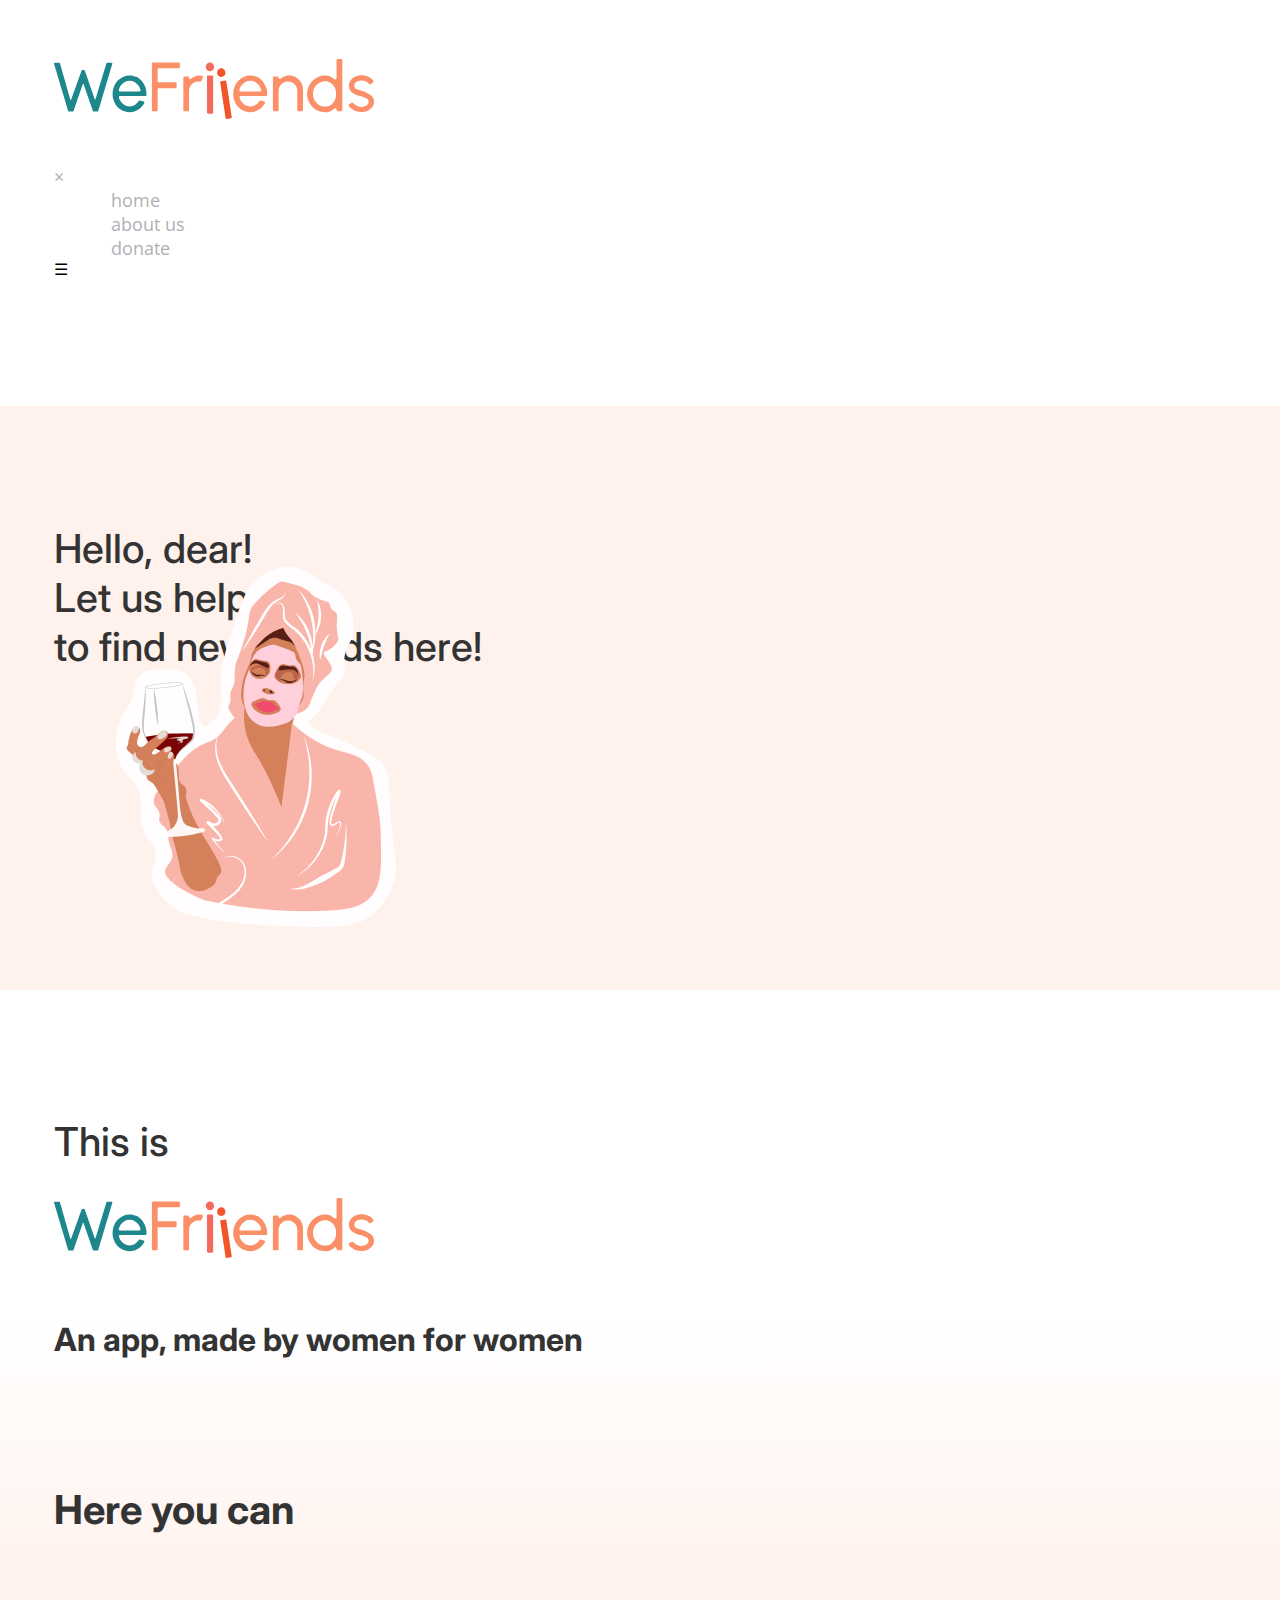
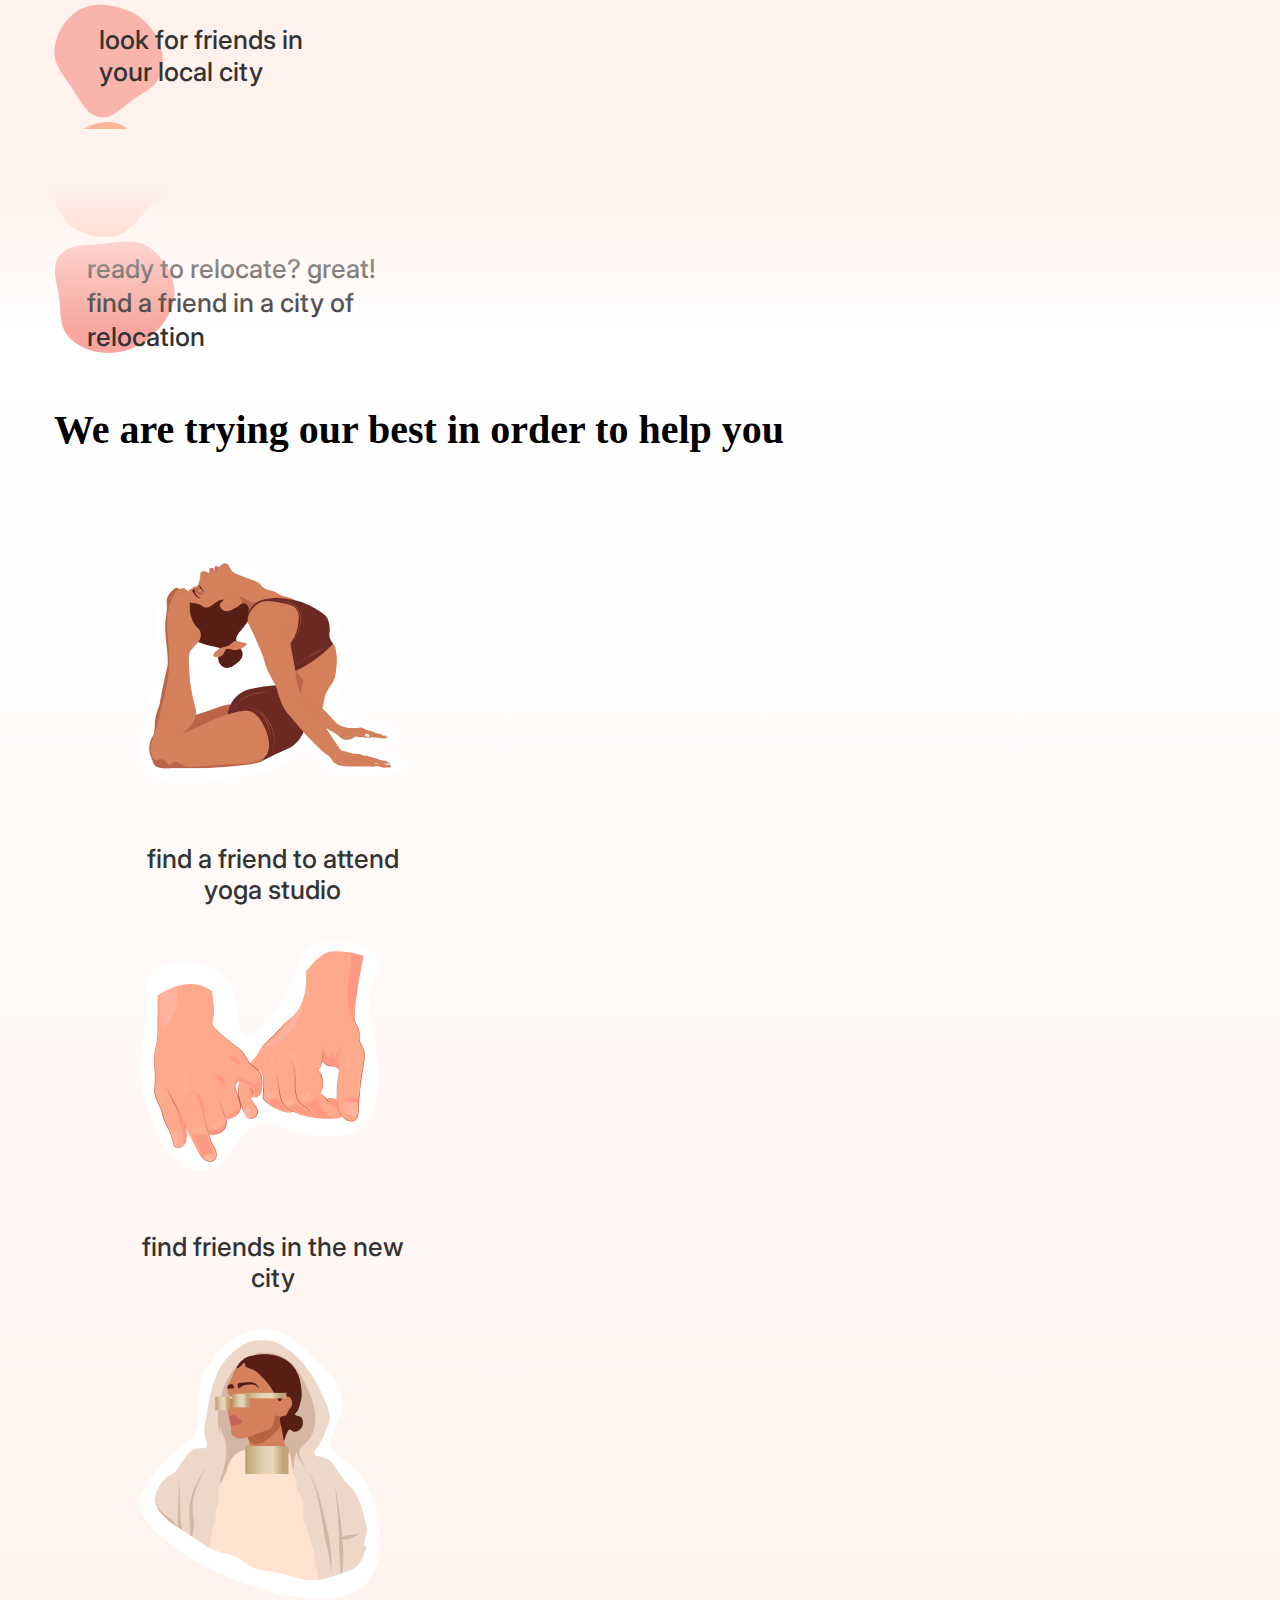
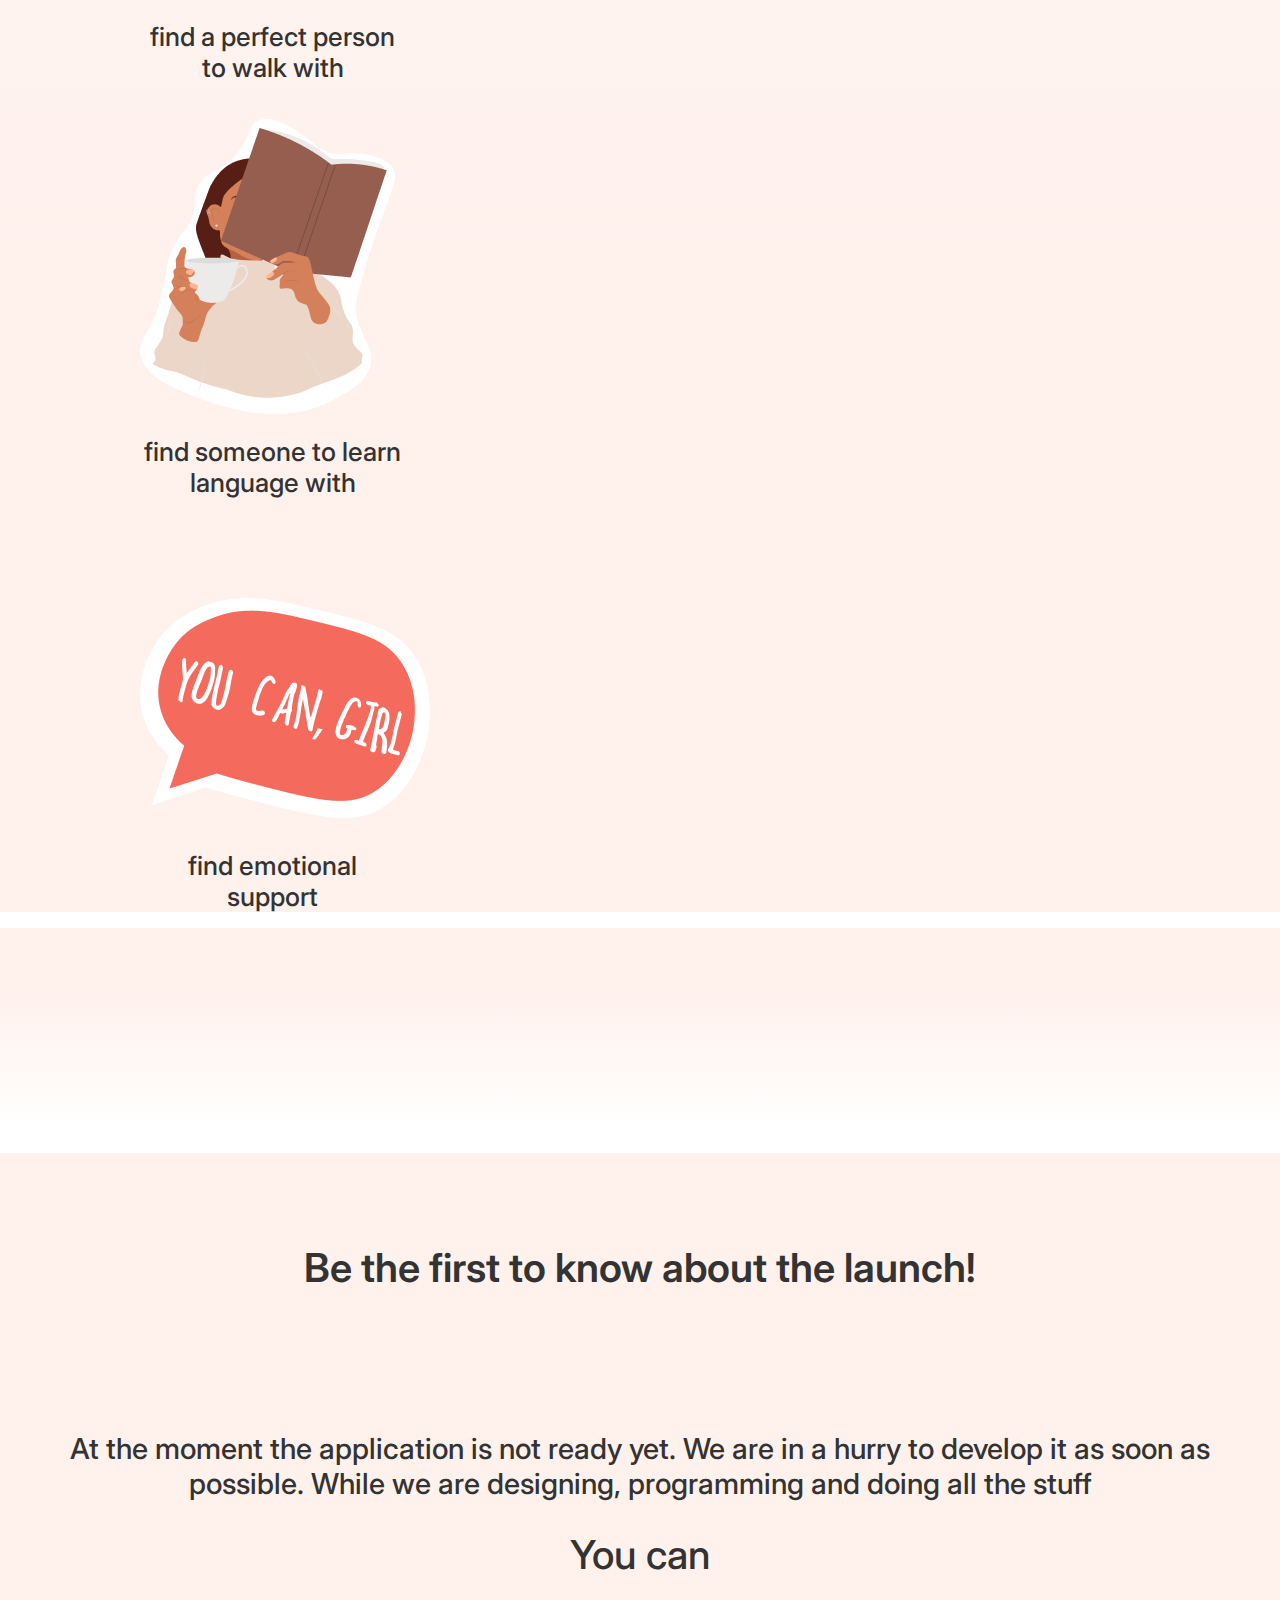
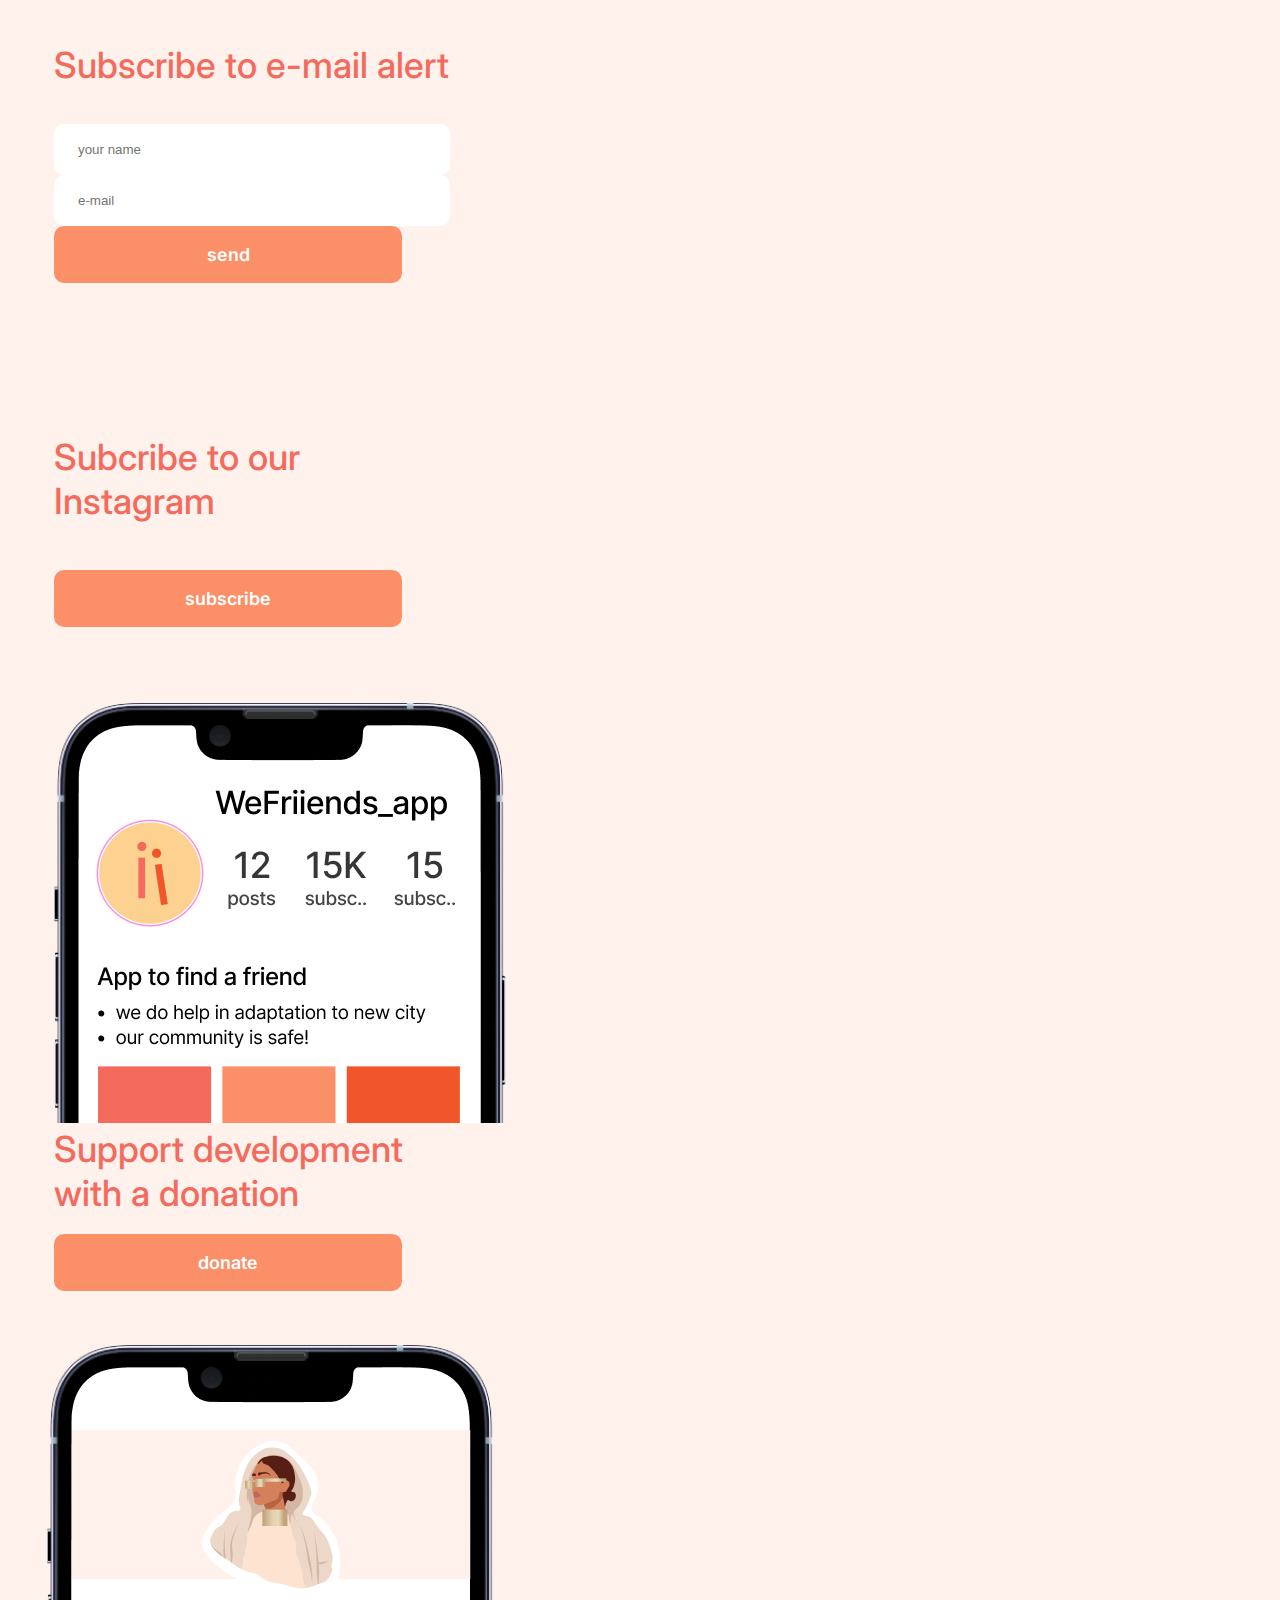
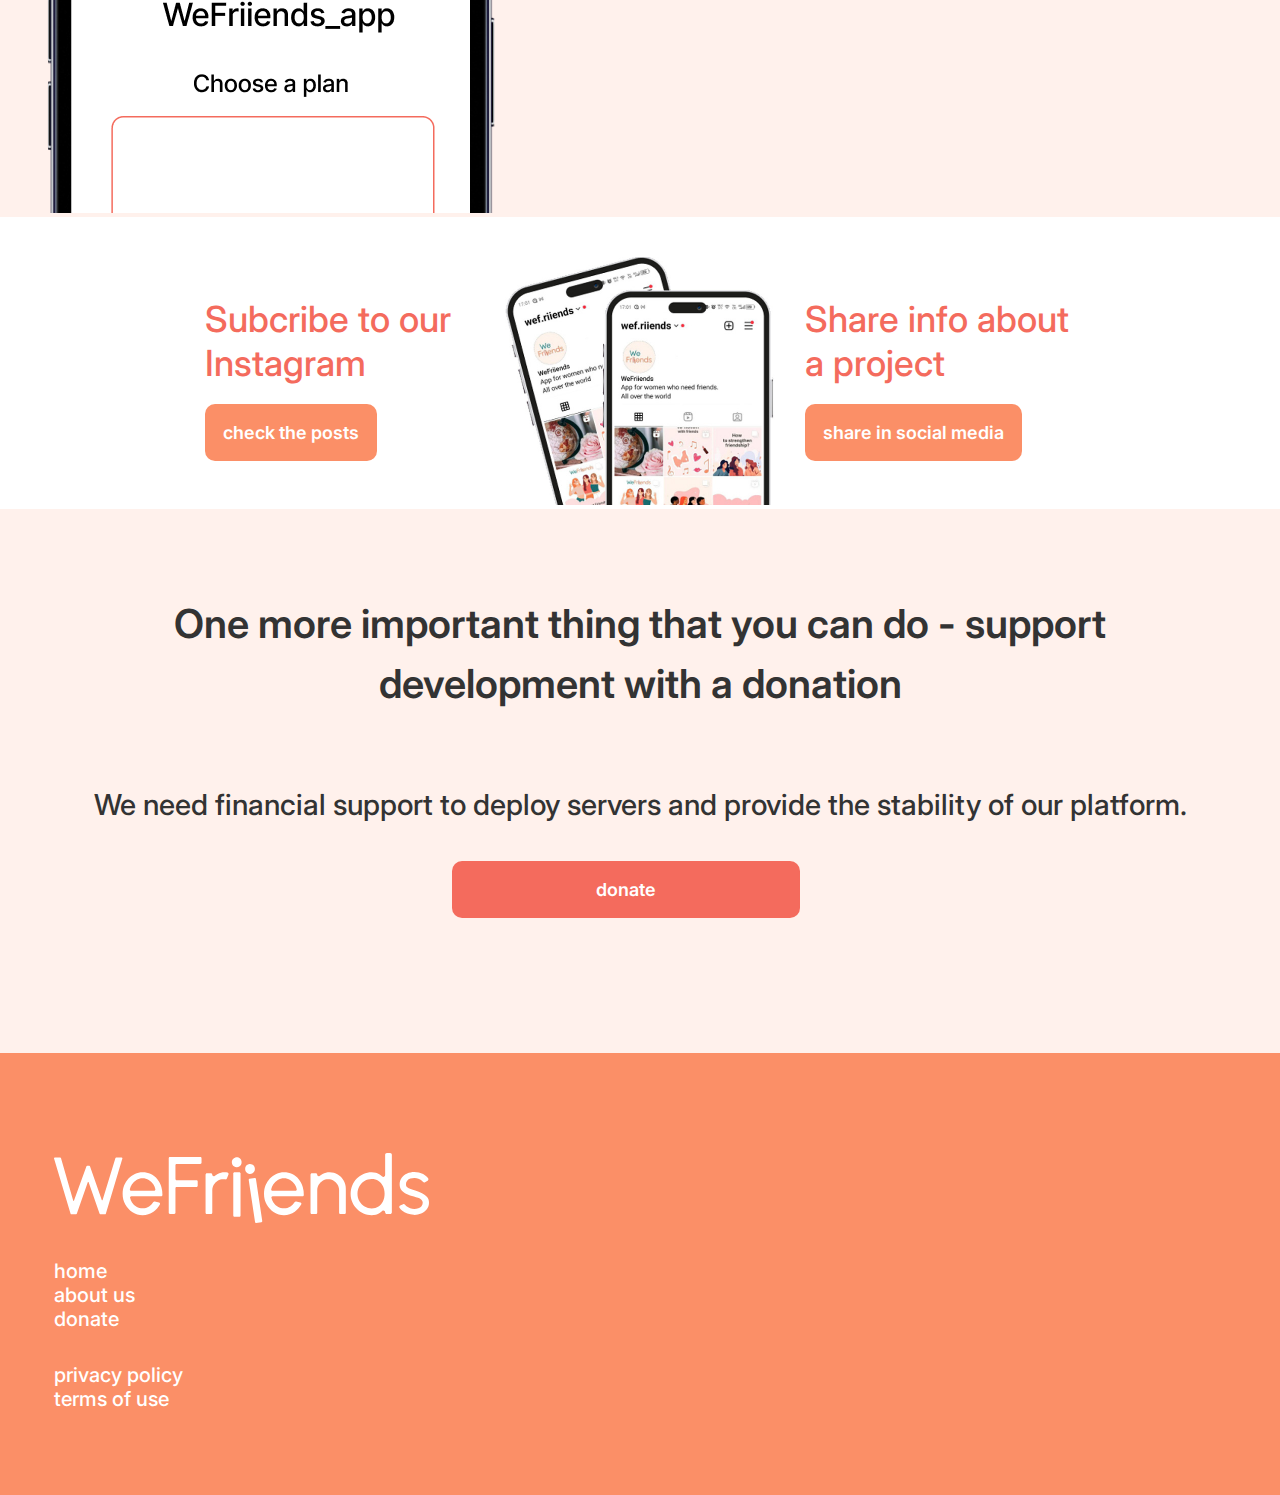
<file: index.html>
<!DOCTYPE html>
<html lang="en">
<head>
    <meta charset="UTF-8">
    <meta http-equiv="X-UA-Compatible" content="IE=edge">
    <meta name="viewport" content="width=device-width, initial-scale=1.0">
    <link rel="icon" href="images/fav.png" type="image/png">
    <title>WeFriiends | Safe Place for Women to Find New Friends</title>
    <meta name="description" content="Discover a safe place for women to find new friends. WeFriiends provides a platform to connect with like-minded women. Join us now!" />
    <!---Social sharing meta-->
    <!--  Open Graph -->
    <meta property="og:title" content="WeFriiends | Safe Place for Women to Find New Friends">
    <meta property="og:description" content="Discover a safe place for women to find new friends. WeFriiends provides a platform to connect with like-minded women. Join us now!">
    <meta property="og:image" content="images/sharepost.jpg">
    <meta property="og:url" content="https://wefriiends.com/">
    <meta property="og:type" content="website">
    <!--fb-->
    <meta property="og:site_name" content="WeFriiends">
    <!--<meta property="fb:app_id" content="ID вашего Facebook приложения">-->
    <!--TW-->
    <meta name="twitter:card" content="summary_large_image">
    <!--<meta name="twitter:site" content="@ваш_твиттер">-->
    <meta name="twitter:title" content="WeFriiends | Safe Place for Women to Find New Friends">
    <meta name="twitter:description" content="Discover a safe place for women to find new friends. WeFriiends provides a platform to connect with like-minded women. Join us now!">
    <meta name="twitter:image" content="images/sharepost.jpg">
    <!--VK-->
    <meta property="vk:image" content="images/sharepost.jpg">
    <meta property="vk:image_type" content="image/jpeg">
    <!--Viber-->
    <meta property="viber:image" content="images/sharepost.jpg">

    <link href="https://cdn.jsdelivr.net/npm/bootstrap@5.2.3/dist/css/bootstrap.min.css" rel="stylesheet" integrity="sha384-rbsA2VBKQhggwzxH7pPCaAqO46MgnOM80zW1RWuH61DGLwZJEdK2Kadq2F9CUG65" crossorigin="anonymous">
    <link href="https://fonts.googleapis.com/css2?family=Inter:wght@400;500&family=Open+Sans:wght@400;500&display=swap" rel="stylesheet">
    <link rel="stylesheet" type="text/css" href="css/style.css">
    <script async src="https://www.googletagmanager.com/gtag/js?id=G-E7L8B7Q08E"></script>
    <script>
        window.dataLayer = window.dataLayer || [];
        function gtag(){dataLayer.push(arguments);}
        gtag('js', new Date());

        gtag('config', 'G-E7L8B7Q08E');
    </script>
</head>
<body>
    <header>
        <div class="container">
            <div class="row">
                <div class="col-4 logo">
                    <a href="index.html"><img class="img-fluid" src="images/logo.svg" alt="logo"></a>
                </div>
                <div class="col-8">
                    <nav id="myNav" class="header-menu media__menu">
                        <a href="javascript:void(0)" class="close__btn d-lg-none d-md-flex" onclick="closeNav()">&times;</a>
                        <ul id="menu-items" class="d-lg-flex d-md-block flex justify-content-end align-item-center">
                            <li class="mn">
                                <a class="item active" href="index.html">home</a>
                            </li>
                            <li class="mn">
                                <a class="item active" href="about-us.html">about us</a>
                            </li>
                            <li class="mn">
                                <a class="item" target="_blank" href="https://github.com/sponsors/WeFriiends">donate</a>
                            </li>
                        </ul>
                    </nav>
                    <span class="media__cursor d-lg-none d-flex justify-content-end" onclick="openNav()">&#9776;</span>
                </div>
            </div>
        </div>
    </header>
    <div class="main-banner">
        <div class="container">
            <div class="d-flex main-banner-block justify-content-center">
                <div class="main-banner-text">
                    <p>Hello, dear!</p>
                    <p>Let us help you</p>
                    <p>to find new friends here!</p>
                </div>
                <div class="main-banner-img">
                    <img src="images/woman.png" alt="woman">
                </div>
            </div>
        </div>
    </div>
    <main>
        <section class="about">
            <div class="container">
                <p class="text-center">This is</p>
                <div class="d-flex justify-content-center">
                    <img class="text-center img-fluid" src="images/logo.svg" alt="logo">
                </div>
                <h1 class="text-center">An app, made by women for women</h1>
            </div>
                <div class="you-can-bg1">
                    <div class="container you-can">
                        <h2 class="text-center">Here you can</h2>
                        <div class="d-flex justify-content-between flex-wrap">
                            <div class="you-can-1">
                                <img src="images/pl1.png"> 
                                <span>look for friends in your local city</span>
                            </div>
                            <div class="you-can-2">
                                <img src="images/pl2.png">
                                <span>or all over the world</span>
                            </div>
                            <div class="you-can-3">
                                <img src="images/pl3.png">
                                <span>ready to relocate? great! find a friend in a city of relocation</span>
                            </div>
                        </div>
                    </div>
                </div>
            <div class="you-can-bg2"></div>
        </section>
        <section class="landing">
            <div class="landing-bg1">
                <div class="container">
                    <h2 class="text-center">We are trying our best in order to help you</h2>
                    <div class="d-flex justify-content-center flex-wrap">
                        <div class="landing-card-1">
                            <figure>
                                <img src="images/yoga.png" alt="yoga">
                                <figcaption>find a friend to attend yoga studio</figcaption>
                              </figure>
                        </div>
                        <div class="landing-card-2">
                            <figure>
                                <img src="images/hands.png" alt="hands">
                                <figcaption>find friends in the new city</figcaption>
                              </figure>
                        </div>
                        <div class="landing-card-3">
                            <figure>
                                <img src="images/walk.png" alt="walk">
                                <figcaption>find a perfect person to walk with</figcaption>
                              </figure>
                        </div>
                        <div class="landing-card-4">
                            <figure>
                                <img src="images/read.png" alt="read">
                                <figcaption>find someone to learn language with</figcaption>
                              </figure>
                        </div>
                        <div class="landing-card-5">
                            <figure>
                                <img src="images/support.png" alt="support">
                                <figcaption>find emotional support</figcaption>
                              </figure>
                        </div>
                    </div>
                </div>
            </div>
            <div class="landing-bg2"></div>
        </section>
        <section class="support">
            <div class="container">
                <h3 class="text-center">Be the first to know about the launch!</h3>
                <p class="support-title-text text-center">
                    At the moment the application is not ready yet. We are in a hurry to develop it
                     as soon as possible. While we are designing, programming and doing all the stuff 
                </p>
                <p class="support-text">You can</p>
                <h4 id="form-title" class="text-center">Subscribe to e-mail alert</h4>
                <form id="form">
                    <div class="form d-flex justify-content-around flex-wrap align-item-center">
                        <div class="mb-3"><input type="text" id="name" placeholder="your name"></div>
                        <div><input type="email" id="email" placeholder="e-mail"></div>
                        <div><button type="submit" id="btn">send</button></div>
                    </div>
                </form>
                <div id="fullCheck"></div>
                <div class="d-flex felx-wrap justify-content-around align-items-start">
                    <div class="support-card-1 d-none">
                        <h4 class="text-left">Subcribe to our Instagram</h4>
                        <button type="submit">subscribe</button>
                        <img src="images/insta.png" alt="insta">
                    </div>
                    <div class="support-card-2 d-none">
                        <h4 class="text-left">Support development with a donation</h4>
                        <a class="button-donate" target="_blank" href="https://donate.stripe.com/3csdTx42f6mJ2QMaEF">donate</a>
                        <img src="images/donate.png" alt="donate">
                    </div>
                </div>
            </div>
        </section>
        <section class="share">
            <div class="container">
                <div class="share-card_wrapper">
                    <div class="share-card">
                        <h4 class="text-left">Subcribe to our Instagram</h4>
                        <a class="button-donate" target="_blank" href="https://www.instagram.com/wef.riiends?igshid=OGQ5ZDc2ODk2ZA==">check the posts</a>
                    </div>
                    <div class="share-card scimg">
                        <img src="images/phones.jpg">
                    </div>
                    <div class="share-card">
                        <h4 class="text-left">Share info about a project</h4>
                        <a class="button-donate" id="share" href="">share in social media</a>
                        <div class="buttons" id="buttons">
                        <button
                        onClick='window.open("https://www.linkedin.com/sharing/share-offsite/?url=https://wefriiends.com/","sharer","toolbar=0,status=0,width=620,height=390");'
                        title="Share with Linkedin"
                        >
                            <img src="images/linkedin.png" alt="Linkedin">LinkedIn
                        </button>
                    
                        <button
                            id="viber_share"
                            onClick="shareOnViber()"
                            title="Share with Viber"
                        >
                            <img src="images/viber.png" alt="Viber">Viber
                        </button>
                     
                        <!-- Facebook -->
                        <a href="https://www.facebook.com/sharer/sharer.php?u=https://wefriiends.com/" target="_blank" rel="noopener noreferrer">
                            <img src="images/fb.png" alt="Facebook">Facebook
                        </a>

                        <!-- Twitter -->
                        <a href="https://twitter.com/intent/tweet?url=https://wefriiends.com/&text=Look at this" target="_blank" rel="noopener noreferrer">
                            <img src="images/tw.png" alt="Twitter">Twitter
                        </a>

                        <!-- VKontakte -->
                        <a href="http://vk.com/share.php?url=https://wefriiends.com/" target="_blank" rel="noopener noreferrer">
                            <img src="images/vk.png" alt="VKontakte">VKontakte
                        </a>

                        <!-- WhatsApp -->
                        <a href="whatsapp://send?text=Look at this+https://wefriiends.com/" target="_blank" rel="noopener noreferrer">
                            <img src="images/whatsapp2.png" alt="WhatsApp">WhatsApp
                        </a>
                        </div>  
                    </div>
                </div>
            </div>
        </section>
        <section class="donate support">
            <div class="container">
                <h3 class="text-center">One more important thing that you can do - support development with a donation</h3>
                <p class="support-title-text text-center">We need financial support to deploy servers and provide the stability of our platform.</p>
                <h3 class="text-center" style="margin-top: 30px;">
                    <a class="button-donate" href="https://github.com/sponsors/WeFriiends">donate</a>
                </h3>
            </div>
        </section>
    </main>
    <footer>
        <div class="container">
            <div class="row">
                <div class="col-12 col-lg-6 footer-logo">
                    <img class="img-fluid" src="images/white-logo.svg" alt="white-logo">
                </div>
                <nav class="col-12 col-lg-6 row ">
                    <ul class="footer-1 col-lg-6">
                        <li>
                            <a href="#">home</a>
                        </li>
                        <li>
                            <a href="about-us.html">about us</a>
                        </li>
                        <li>
                            <a class="item" target="_blank" href="https://github.com/sponsors/WeFriiends">donate</a>
                        </li>
                    </ul>
                    <ul class="footer-2 col-lg-6">
                        <li>
                            <a target="_blank" href="documents/privacy.html">privacy policy</a>
                        </li>
                        <li>
                            <a target="_blank" href="documents/terms.html">terms of use</a>
                        </li>
                    </ul>
                </nav>
            </div>
        </div>
    </footer>
    <script>
        function openNav() {
            document.getElementById("myNav").style.height = "100%";
        }

        function closeNav() {
            document.getElementById("myNav").style.height = "0%";
        }
    </script>
    
    <script type="text/javascript" src="js/index.js"></script> 
</body>
</html>
</file>
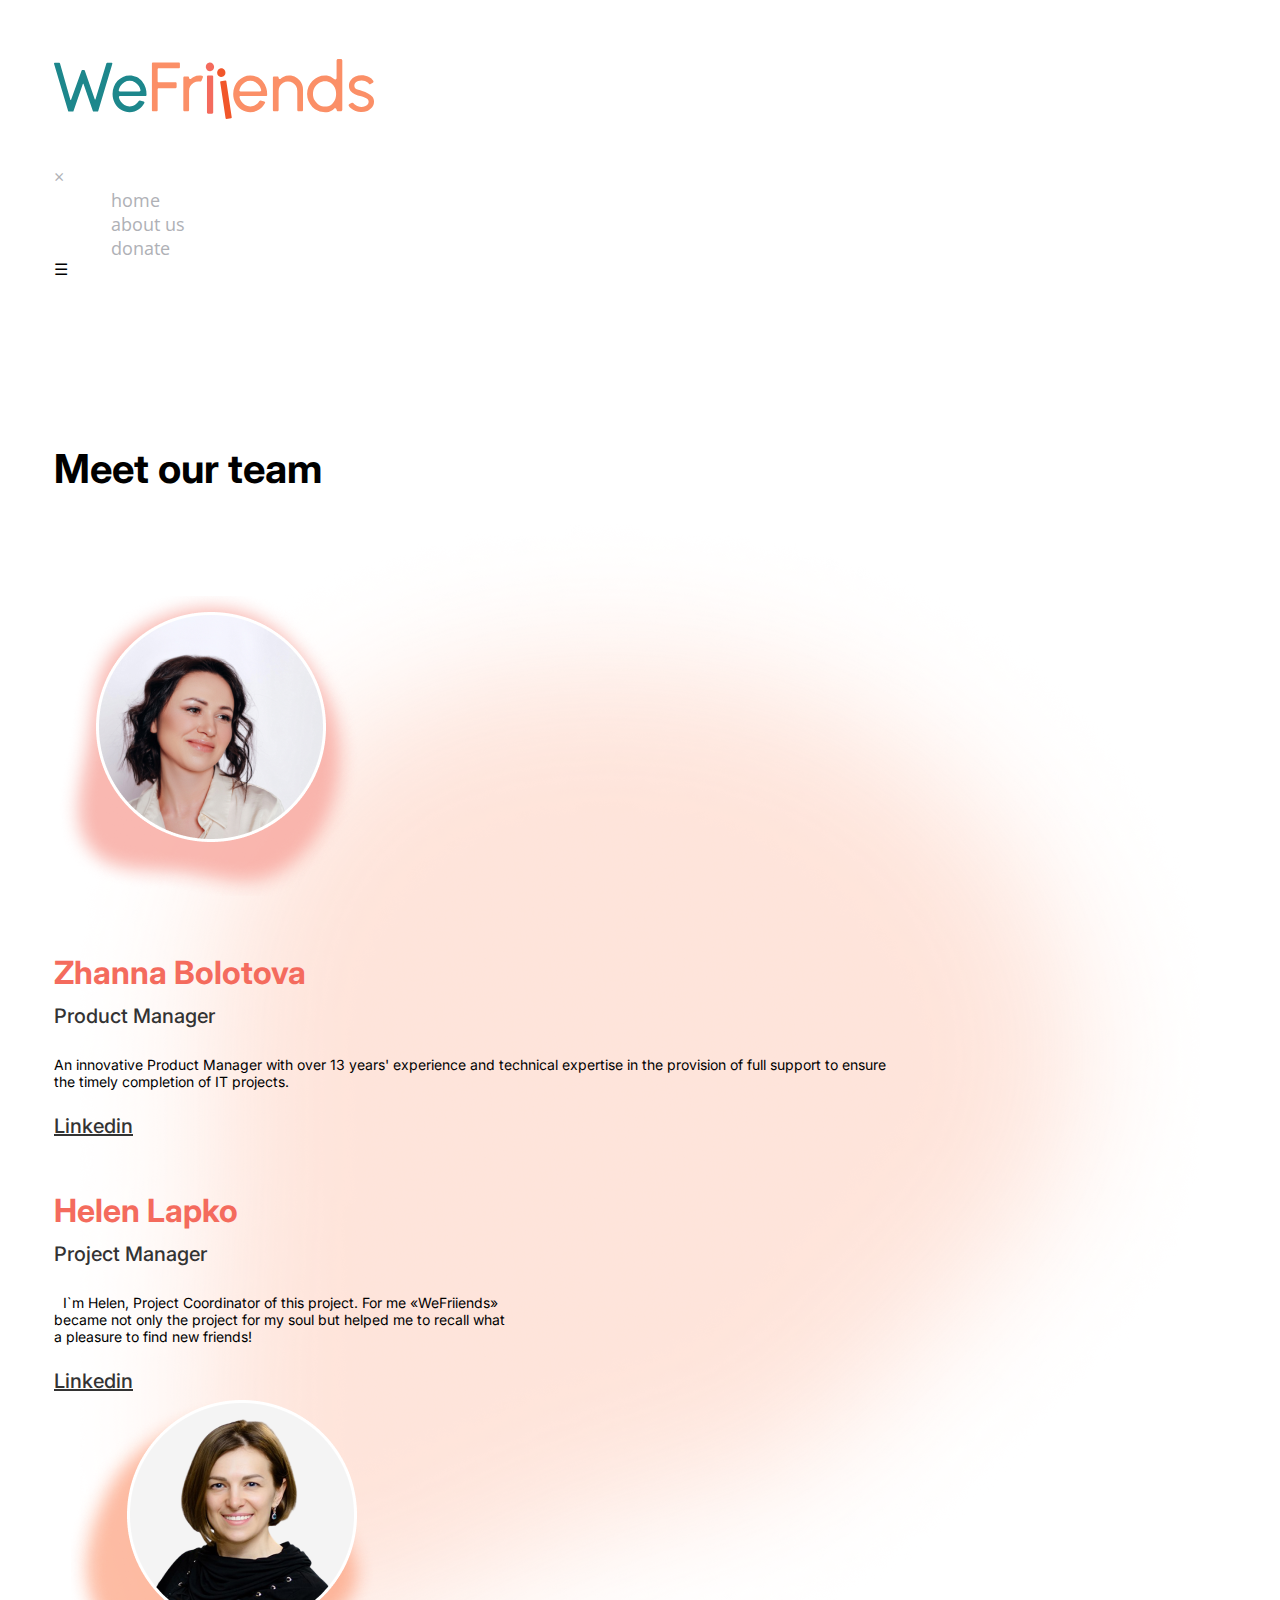
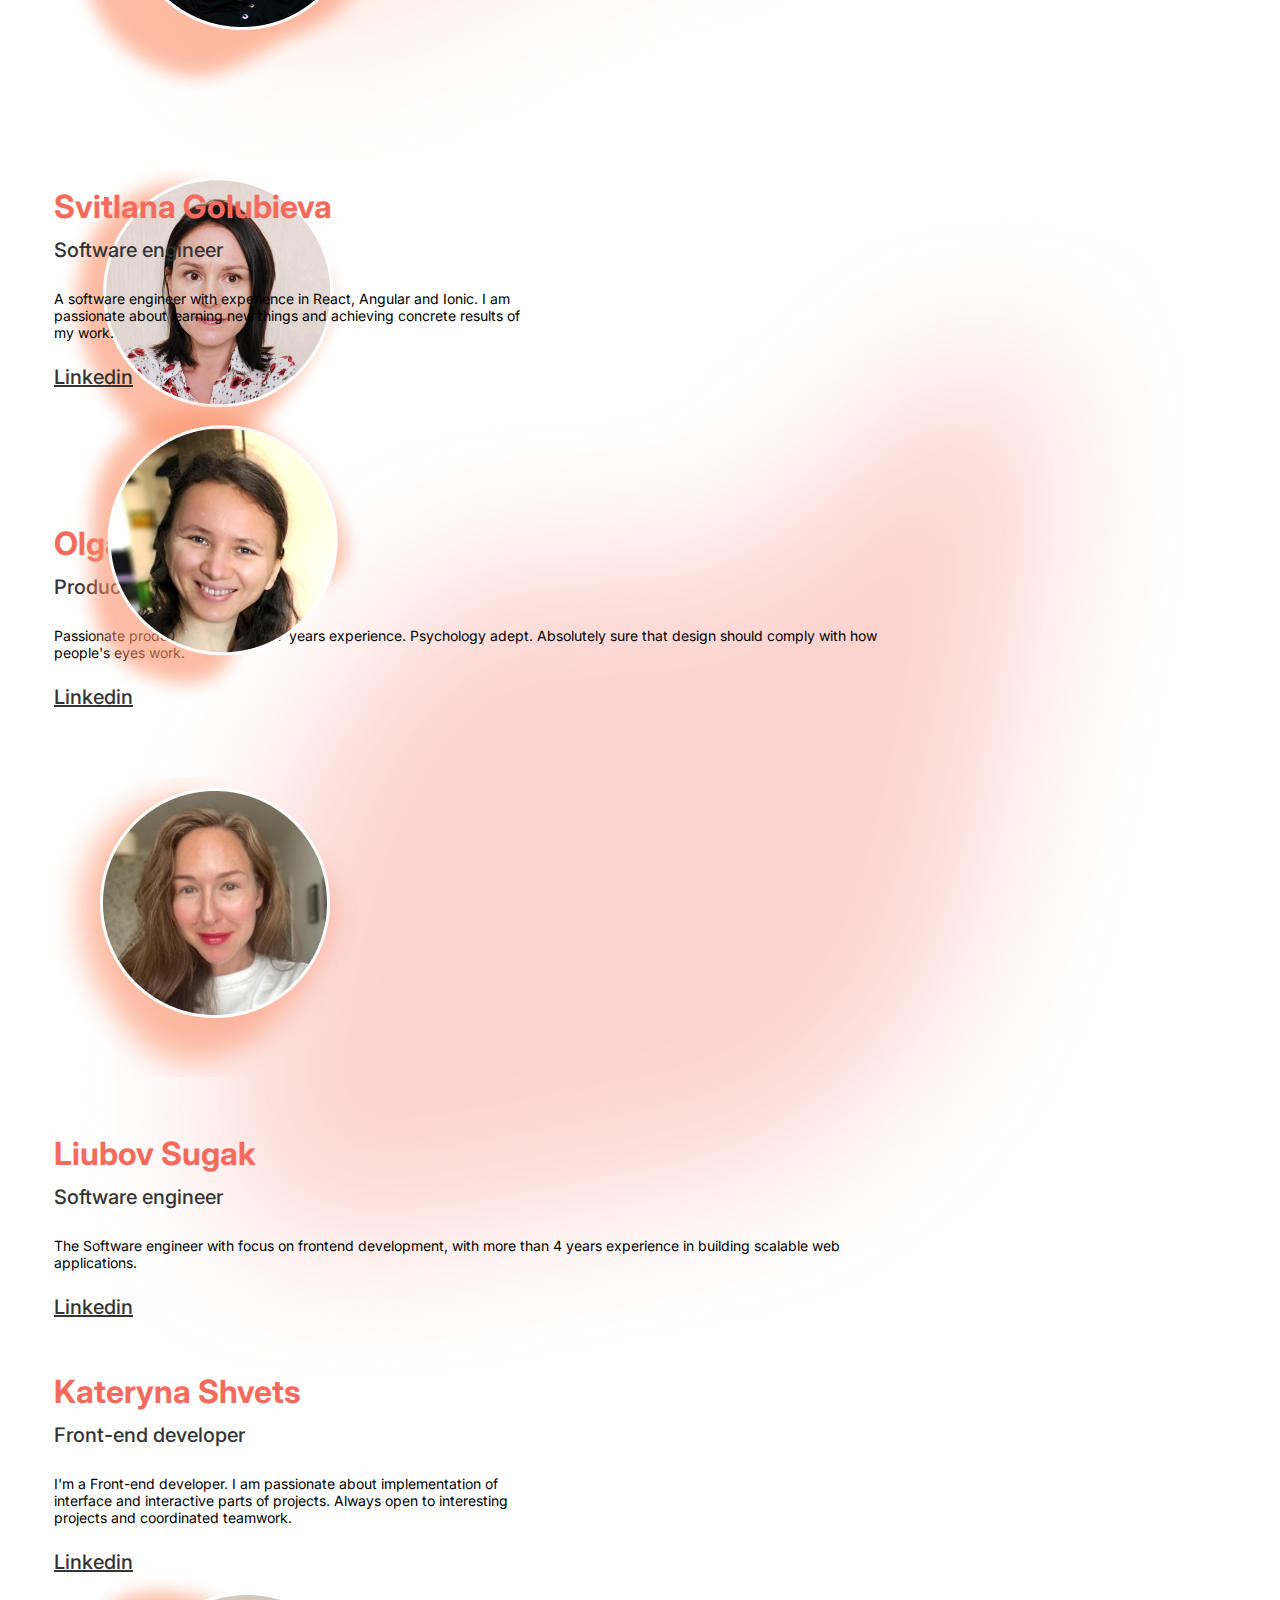
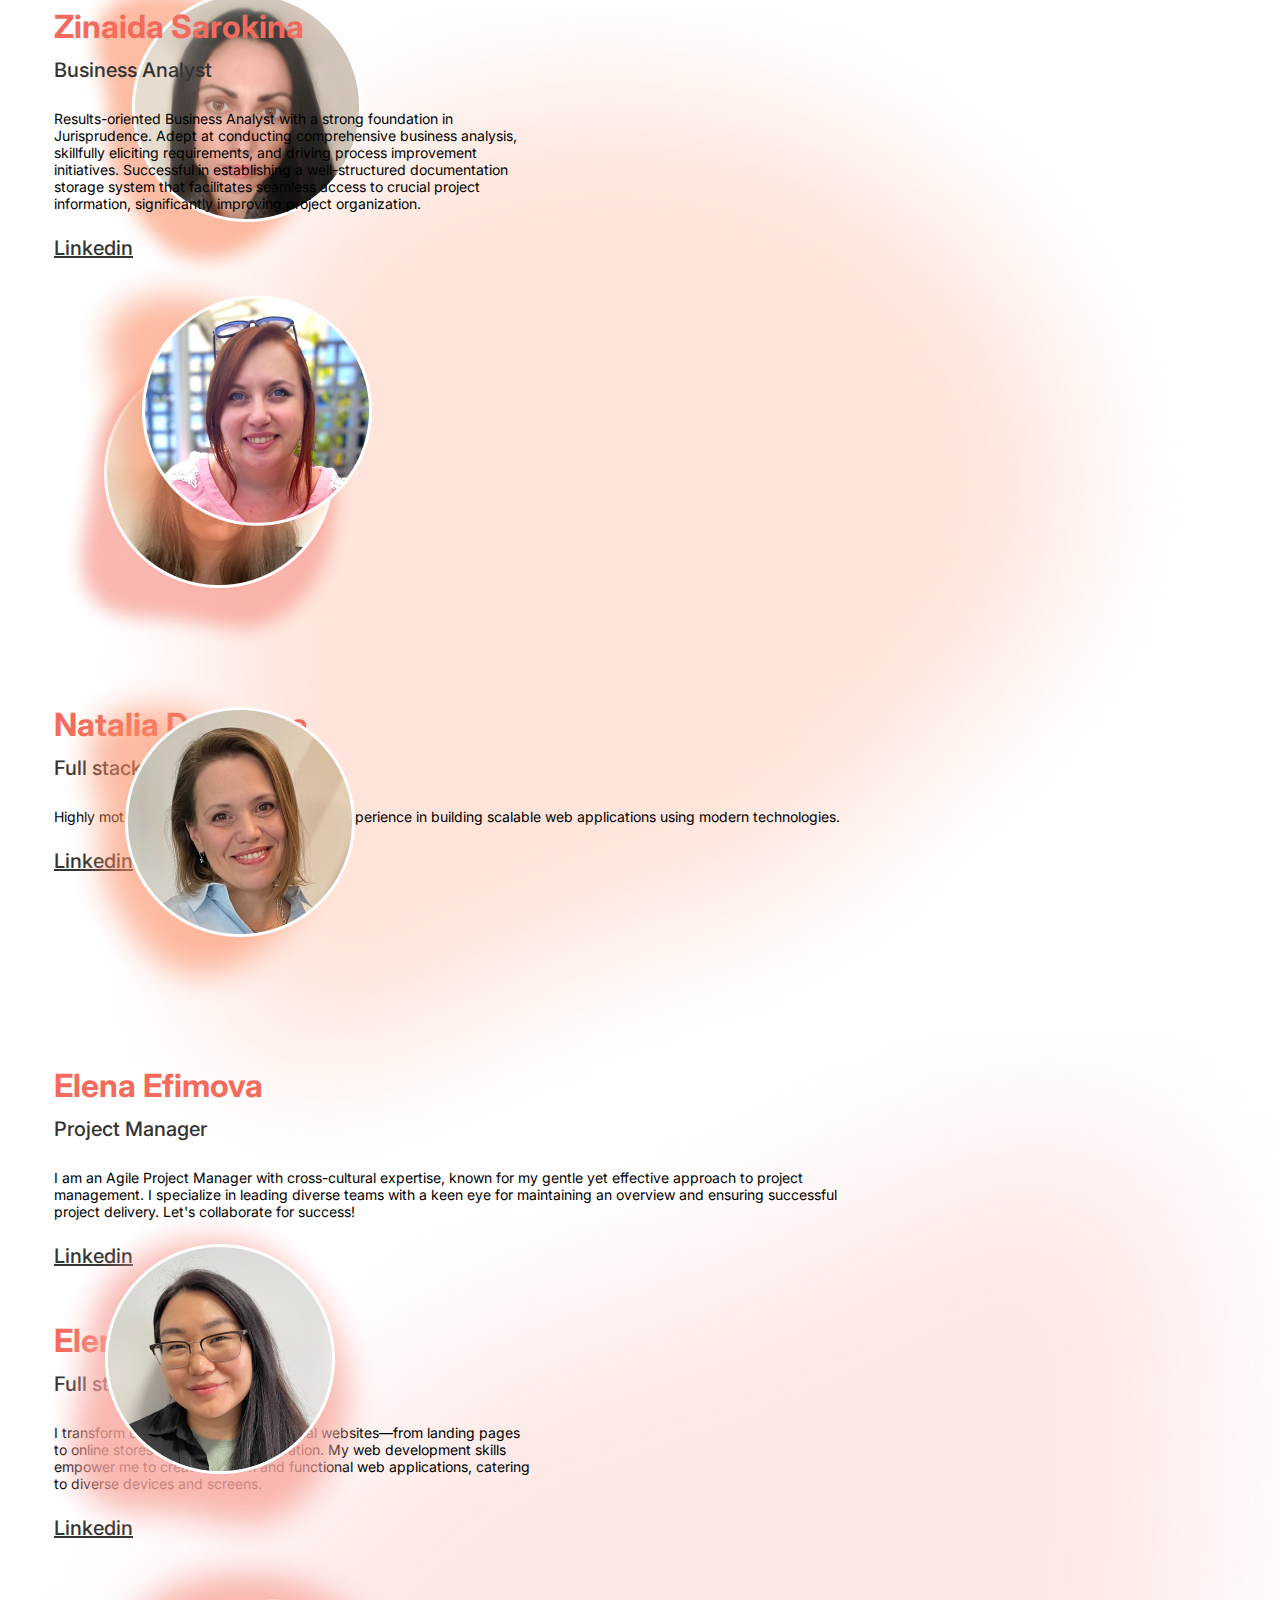
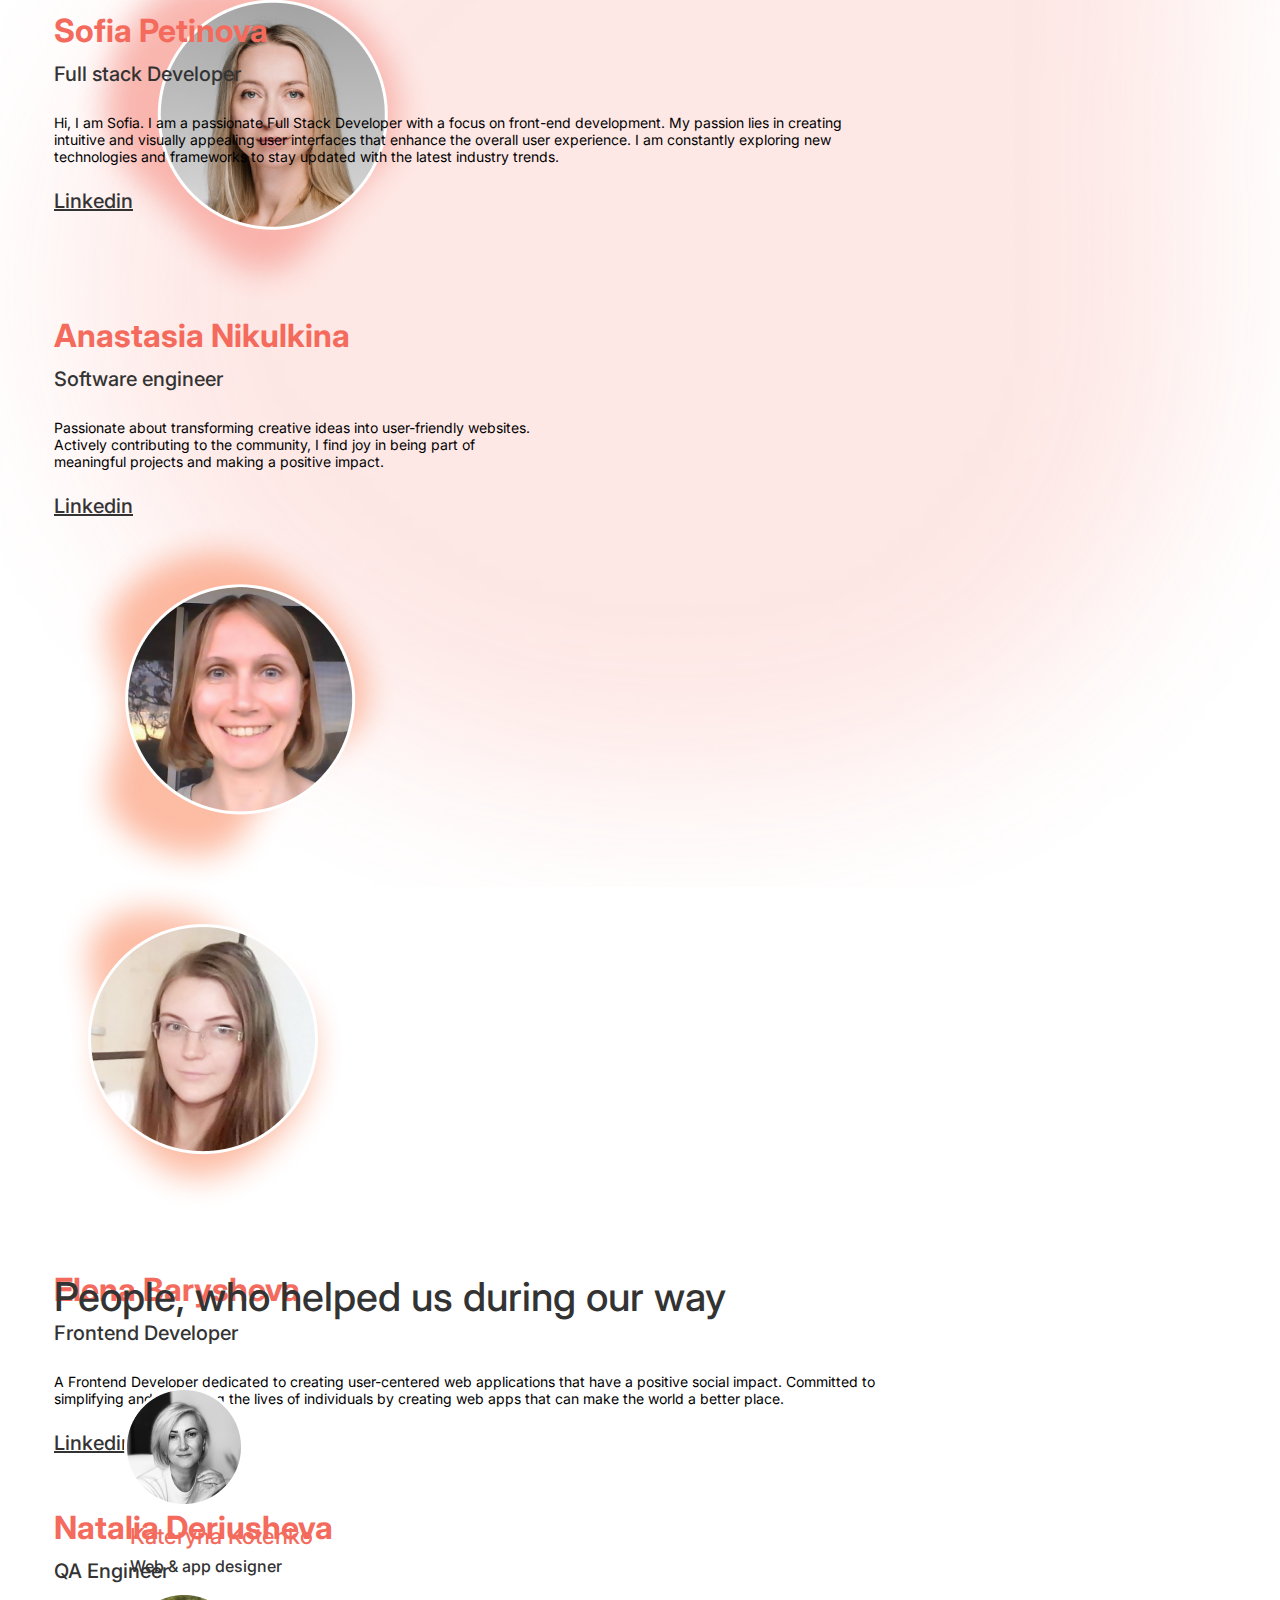
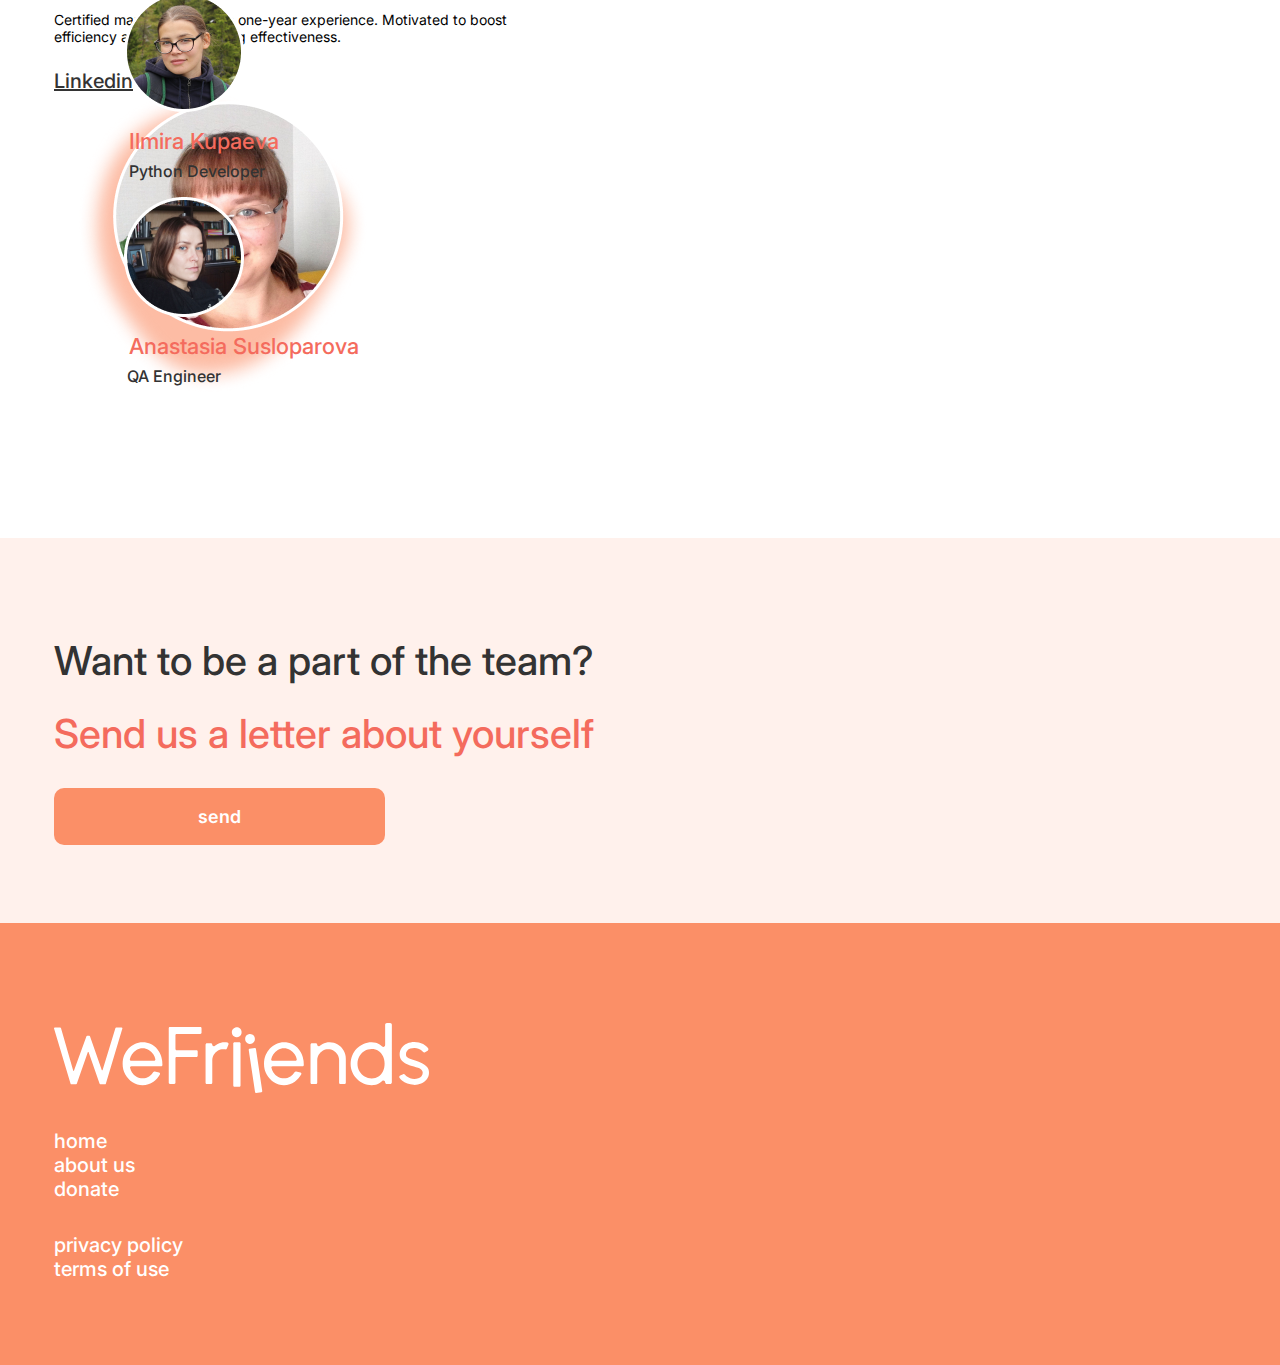
<file: about-us.html>
<!DOCTYPE html>
<html lang="en">
<head>
    <meta charset="UTF-8">
    <meta http-equiv="X-UA-Compatible" content="IE=edge">
    <meta name="viewport" content="width=device-width, initial-scale=1.0">
    <link rel="icon" href="images/fav.png" type="image/png">
    <title>about us</title>
    <link href="https://cdn.jsdelivr.net/npm/bootstrap@5.2.3/dist/css/bootstrap.min.css" rel="stylesheet" integrity="sha384-rbsA2VBKQhggwzxH7pPCaAqO46MgnOM80zW1RWuH61DGLwZJEdK2Kadq2F9CUG65" crossorigin="anonymous">
    <link href="https://fonts.googleapis.com/css2?family=Inter:wght@400;500&family=Open+Sans:wght@400;500&display=swap" rel="stylesheet">
    <link rel="stylesheet" type="text/css" href="css/style.css">
    <script async src="https://www.googletagmanager.com/gtag/js?id=G-E7L8B7Q08E"></script>
    <script>
        window.dataLayer = window.dataLayer || [];
        function gtag(){dataLayer.push(arguments);}
        gtag('js', new Date());

        gtag('config', 'G-E7L8B7Q08E');
    </script>
</head>
<body>
    <header>
        <div class="container">
            <div class="row">
                <div class="col-4 logo">
                    <a href="index.html"><img class="img-fluid" src="images/logo.svg" alt="logo"></a>
                </div>
                <div class="col-8">
                    <nav id="myNav" class="header-menu media__menu">
                        <a href="javascript:void(0)" class="close__btn d-lg-none d-md-flex" onclick="closeNav()">&times;</a>
                        <ul id="menu-items" class="d-lg-flex d-md-block flex justify-content-end align-item-center">
                            <li class="mn">
                                <a class="item active" href="index.html">home</a>
                            </li>
                            <li class="mn">
                                <a class="item active" href="about-us.html">about us</a>
                            </li>
                            <li class="mn">
                                <a class="item" target="_blank" href="https://github.com/sponsors/WeFriiends">donate</a>
                            </li>
                        </ul>
                    </nav>
                    <span class="media__cursor d-lg-none d-flex justify-content-end" onclick="openNav()">&#9776;</span>
                </div>
            </div>
        </div>
    </header>
    <main>
        <section class="team-1">
            <div class="container">
                <h1 class="team-title text-center">Meet our team</h1>
                <div class="zhanna-card card-item d-flex">
                    <div>
                        <img class="team-img-left" src="images/zhanna.png" alt="zhanna">
                    </div>
                    <div>
                        <h2 class="team-name">Zhanna Bolotova</h2>
                        <p class="team-profession">Product Manager</p>
                        <p class="team-text">
                            An innovative Product Manager with over 13 years&#39; experience and technical 
                            expertise in the provision of full support to ensure the timely completion 
                            of IT projects.
                        </p>
                        <a class="team-link d-flex justify-content-center justify-content-sm-center justify-content-md-start justify-content-lg-start justify-content-xl-start" target="_blank" href="https://www.linkedin.com/in/zhbolotova/">Linkedin</a>
                    </div>
                </div>
                <div class="helen-card d-flex justify-content-center justify-content-sm-center justify-content-md-center justify-content-lg-end justify-content-xl-end"> 
                    <div>
                        <h2 class="team-name text-sm-center text-center text-sm-center text-md-end text-lg-end text-xl-end">Helen Lapko</h2>
                        <p class="team-profession tetxt-sm-center text-center text-sm-center text-md-end text-lg-end text-xl-end">Project Manager</p>
                        <p class="team-text text-start text-sm-start text-md-end text-lg-end text-xl-end">
                            I`m Helen, Project Coordinator of this project. For me «WeFriiends» became not
                            only the project for my soul but helped me to recall what a pleasure to find
                             new friends!
                        </p>
                        <a class="team-link d-flex justify-content-center justify-content-sm-center justify-content-md-end justify-content-lg-end justify-content-xl-end" target="_blank" href="https://www.linkedin.com/in/%D0%B5%D0%BB%D0%B5%D0%BD%D0%B0-%D0%BB%D0%B0%D0%BF%D0%BA%D0%BE-67aa457b/">Linkedin</a>
                    </div>
                    <div>
                        <img class="team-img-right" src="images/helen.png" alt="helen">
                    </div>
                </div>
                <div class="olga-card card-item d-flex">
                    <div>
                        <img class="team-img-left" src="images/olga.png" alt="olga">
                    </div>
                    <div>
                        <h2 class="team-name">Olga Zavizionnaya</h2>
                        <p class="team-profession">
                            Product Designer
                        </p>
                        <p class="team-text">
                            Passionate product designer with 7 years experience. Psychology adept. 
                            Absolutely sure that design should comply with how people's eyes work.
                        </p>
                        <a class="team-link d-flex justify-content-center justify-content-sm-center justify-content-md-start justify-content-lg-start justify-content-xl-start" target="_blank" href="https://www.linkedin.com/in/olga-zavizionnaya-28875b4/?originalSubdomain=by">Linkedin</a>
                    </div>
                </div>
            </div>
        </section>
        <section class="team-2">
            <div class="container">
                <div class="svitlana-card d-flex justify-content-center justify-content-sm-center justify-content-md-center justify-content-lg-end justify-content-xl-end"> 
                    <div>
                        <h2 class="team-name text-sm-center text-center text-sm-center text-md-end text-lg-end text-xl-end">Svitlana Golubieva</h2>
                        <p class="team-profession text-sm-center text-center text-sm-center text-md-end text-lg-end text-xl-end">Software engineer</p>
                        <p class="team-text text-start">
                            A software engineer with experience in React, Angular and Ionic. I am passionate about
                             learning new things and achieving concrete results of my work.
                        </p>
                        <a class="team-link d-flex justify-content-center justify-content-sm-center justify-content-md-end justify-content-lg-end justify-content-xl-end" target="_blank" href="https://www.linkedin.com/in/svitlana-golubieva/">Linkedin</a>
                    </div>
                    <div>
                        <img class="team-img-right" src="images/svitlana.png" alt="svitlana">
                    </div>
                </div>
                <div class="liubov-card card-item d-flex">
                    <div>
                        <img class="team-img-left" src="images/liubov.png" alt="liubov">
                    </div>
                    <div>
                        <h2 class="team-name">Liubov Sugak</h2>
                        <p class="team-profession">
                            Software engineer
                        </p>
                        <p class="team-text">
                            The Software engineer with focus on frontend development, with more than 
                            4 years experience in building scalable web applications. 
                        </p>
                        <a class="team-link d-flex justify-content-center justify-content-sm-center justify-content-md-start justify-content-lg-start justify-content-xl-start" target="_blank" href="https://www.linkedin.com/in/liubovsugak/">Linkedin</a>
                    </div>
                </div>
                <div class="katya-card d-flex justify-content-center justify-content-sm-center justify-content-md-center justify-content-lg-end justify-content-xl-end"> 
                    <div>
                        <h2 class="team-name text-sm-center text-center text-sm-center text-md-end text-lg-end text-xl-end">Kateryna Shvets</h2>
                        <p class="team-profession text-sm-center text-center text-sm-center text-md-end text-lg-end text-xl-end">Front-end developer</p>
                        <p class="team-text text-start text-sm-start text-md-end text-lg-end text-xl-end">
                            I'm a Front-end developer. I am passionate about implementation of interface
                             and interactive parts of projects. Always open to interesting projects and coordinated teamwork.
                        </p>
                        <a class="team-link d-flex justify-content-center justify-content-sm-center justify-content-md-end justify-content-lg-end justify-content-xl-end" target="_blank" href="https://www.linkedin.com/in/kateryna-shvets-2007/">Linkedin</a>
                    </div>
                    <div>
                        <img class="team-img-right" src="images/katya.png" alt="katya">
                    </div>
                </div>
                <div class="natalia-card card-item d-flex">
                    <div>
                        <img class="team-img-left" src="images/natalia.png" alt="natalia">
                    </div>
                    <div>
                        <h2 class="team-name">Natalia Doudkina</h2>
                        <p class="team-profession">
                            Full stack Developer
                        </p>
                        <p class="team-text">
                            Highly motivated Full Stack Developer with experience in building scalable 
                            web applications using modern technologies.
                        </p>
                        <a class="team-link d-flex justify-content-center justify-content-sm-center justify-content-md-start justify-content-lg-start justify-content-xl-start" target="_blank" href="https://www.linkedin.com/in/natalia-doudkina-5157678a/">Linkedin</a>
                    </div>
                </div>
                <!--<div class="elena-card d-flex justify-content-center justify-content-sm-center justify-content-md-center justify-content-lg-end justify-content-xl-end"> 
                    <div>
                        <h2 class="team-name text-sm-center text-center text-sm-center text-md-end text-lg-end text-xl-end">Elena Bechmanis</h2>
                        <p class="team-profession text-sm-center text-center text-sm-center text-md-end text-lg-end text-xl-end">Software Engineer</p>
                        <p class="team-text text-start text-sm-start text-md-end text-lg-end text-xl-end">
                            Software engineer in training based in Toronto, Canada. I like to build things for the web.
                             I also have a keen interest in software architecture and data engineering. I enjoy figuring 
                             out how things work and the Eureka effect when I sudenly see a solution to something that seemed 
                             very complicated.
                        </p>
                        <a class="team-link d-flex justify-content-center justify-content-sm-center justify-content-md-end justify-content-lg-end justify-content-xl-end" href="https://www.linkedin.com/in/elena-bechmanis/">Linkedin</a>
                    </div>
                    <div>
                        <img class="team-img-right" src="images/elena.png" alt="elena">
                    </div>
                </div>-->
            </div>
        </section>
        <section class="team-3">
            <div class="container">
                <div class="zinaida-card d-flex justify-content-center justify-content-sm-center justify-content-md-center justify-content-lg-end justify-content-xl-end"> 
                    <div>
                        <h2 class="team-name text-sm-center text-center text-sm-center text-md-end text-lg-end text-xl-end">Zinaida Sarokina</h2>
                        <p class="team-profession text-sm-center text-center text-sm-center text-md-end text-lg-end text-xl-end">Business Analyst</p>
                        <p class="team-text text-start text-sm-start text-md-end text-lg-end text-xl-end">
                            Results-oriented Business Analyst with a strong foundation in Jurisprudence. Adept at conducting comprehensive business analysis, skillfully eliciting requirements, and driving process improvement initiatives. Successful
                             in establishing a well-structured documentation storage system that facilitates seamless access to crucial project information, significantly improving project organization.
                        </p>
                        <a class="team-link d-flex justify-content-center justify-content-sm-center justify-content-md-end justify-content-lg-end justify-content-xl-end" target="_blank" href="https://www.linkedin.com/in/zinaida-sarokina/">Linkedin</a>
                    </div>
                    <div>
                        <img class="team-img-right" src="images/zinaida.png" alt="zinaida">
                    </div>
                </div>
                <div class="elena-ef-card card-item d-flex">
                    <div>
                        <img class="team-img-left" src="images/elena-ef.png" alt="elena-ef">
                    </div>
                    <div>
                        <h2 class="team-name">Elena Efimova</h2>
                        <p class="team-profession">
                            Project Manager
                        </p>
                        <p class="team-text">
                            I am an Agile Project Manager with cross-cultural expertise, known for my gentle yet effective approach to project management. I specialize in leading diverse teams with a keen eye for maintaining an overview and ensuring
                             successful project delivery. Let's collaborate for success!
                        </p>
                        <a class="team-link d-flex justify-content-center justify-content-sm-center justify-content-md-start justify-content-lg-start justify-content-xl-start" target="_blank" href="https://www.linkedin.com/in/elena-efimova-dk/">Linkedin</a>
                    </div>
                </div>
                <div class="elena-dr-card d-flex justify-content-center justify-content-sm-center justify-content-md-center justify-content-lg-end justify-content-xl-end"> 
                    <div>
                        <h2 class="team-name text-sm-center text-center text-sm-center text-md-end text-lg-end text-xl-end">Elena Drozdova</h2>
                        <p class="team-profession text-sm-center text-center text-sm-center text-md-end text-lg-end text-xl-end">Full stack Developer</p>
                        <p class="team-text text-start text-sm-start text-md-end text-lg-end text-xl-end">
                            I transform concepts into fully functional websites—from landing pages to online stores with payment integration.  My web development skills empower me to create modern and functional web applications,
                             catering to diverse devices and screens.
                        </p>
                        <a class="team-link d-flex justify-content-center justify-content-sm-center justify-content-md-end justify-content-lg-end justify-content-xl-end" target="_blank" href="https://www.linkedin.com/in/alena-drozdova-38210877/">Linkedin</a>
                    </div>
                    <div>
                        <img class="team-img-right" src="images/elena-dr.png" alt="elena-dr">
                    </div>
                </div>
            </div>
        </section>
        <section class="team-4">
            <div class="container">
                <div class="sofia-card card-item d-flex">
                    <div>
                        <img class="team-img-left" src="images/sofia.png" alt="sofia">
                    </div>
                    <div>
                        <h2 class="team-name">Sofia Petinova</h2>
                        <p class="team-profession">
                            Full stack Developer
                        </p>
                        <p class="team-text">
                            Hi, I am Sofia. I am a passionate Full Stack Developer with a focus on front-end development. My passion lies in creating intuitive and visually appealing user interfaces that enhance the overall user experience. 
                            I am constantly exploring new technologies and frameworks to stay updated with the latest industry trends.
                        </p>
                        <a class="team-link d-flex justify-content-center justify-content-sm-center justify-content-md-start justify-content-lg-start justify-content-xl-start" target="_blank" href="https://www.linkedin.com/in/sofia-petinova-756818241/">Linkedin</a>
                    </div>
                </div>
                <div class="anastasia-ni-card d-flex justify-content-center justify-content-sm-center justify-content-md-center justify-content-lg-end justify-content-xl-end"> 
                    <div>
                        <h2 class="team-name text-sm-center text-center text-sm-center text-md-end text-lg-end text-xl-end">Anastasia Nikulkina</h2>
                        <p class="team-profession text-sm-center text-center text-sm-center text-md-end text-lg-end text-xl-end">Software engineer</p>
                        <p class="team-text text-start text-sm-start text-md-end text-lg-end text-xl-end">
                            Passionate about transforming creative ideas into user-friendly websites. Actively contributing to the community, I find joy in being part of meaningful projects and making a positive impact.
                        </p>
                        <a class="team-link d-flex justify-content-center justify-content-sm-center justify-content-md-end justify-content-lg-end justify-content-xl-end" target="_blank" href="https://www.linkedin.com/in/anastasia-nikulkina/">Linkedin</a>
                    </div>
                    <div>
                        <img class="team-img-right" src="images/anastasia-ni.png" alt="anastasia-ni">
                    </div>
                </div>
                <div class="elena-ba-card card-item d-flex">
                    <div>
                        <img class="team-img-left" src="images/elena-ba.png" alt="elena-ba">
                    </div>
                    <div>
                        <h2 class="team-name">Elena Barysheva</h2>
                        <p class="team-profession">
                            Frontend Developer
                        </p>
                        <p class="team-text">
                            A Frontend Developer dedicated to creating user-centered web applications that have a positive social impact. Committed to simplifying and enhancing the lives of individuals by creating web apps that
                             can make the world a better place.
                        </p>
                        <a class="team-link d-flex justify-content-center justify-content-sm-center justify-content-md-start justify-content-lg-start justify-content-xl-start" target="_blank" href="https://www.linkedin.com/in/helenbaryshava/">Linkedin</a>
                    </div>
                </div>
                <div class="natali-card d-flex justify-content-center justify-content-sm-center justify-content-md-center justify-content-lg-end justify-content-xl-end"> 
                    <div>
                        <h2 class="team-name text-sm-center text-center text-sm-center text-md-end text-lg-end text-xl-end">Natalia Deriusheva</h2>
                        <p class="team-profession text-sm-center text-center text-sm-center text-md-end text-lg-end text-xl-end">QA Engineer</p>
                        <p class="team-text text-start text-sm-start text-md-end text-lg-end text-xl-end">
                            Certified manual tester with one-year experience. Motivated to boost
                             efficiency and manual testing effectiveness.
                        </p>
                        <a class="team-link d-flex justify-content-center justify-content-sm-center justify-content-md-end justify-content-lg-end justify-content-xl-end" target="_blank" href="https://www.linkedin.com/in/natalia-deriusheva-a7b870251/">Linkedin</a>
                    </div>
                    <div>
                        <img class="team-img-right" src="images/natali.png" alt="natali">
                    </div>
                </div>
            </div>

        </section>
        <section class="team-helped">
            <div class="container">
                <h3 class="text-center">
                    People, who helped us during our way
                </h3>
                <div class="d-flex justify-content-center flex-wrap">
                    <div class="team-helped-1">
                        <figure>
                            <img src="images/kateryna-ko.png" alt="kateryna-ko">
                            <figcaption>
                                <p class="team-name-helped">Kateryna Kotenko</p>
                                <p class="team-helped-occupacy">Web & app designer</p>
                            </figcaption>
                        </figure>
                    </div>
                    <div class="team-helped-2">
                        <figure>
                            <img src="images/ilmira-ku.png" alt="ilmira-ku">
                            <figcaption>
                                <p class="team-name-helped">Ilmira Kupaeva</p>
                                <p class="team-helped-occupacy">Python Developer</p>
                            </figcaption>
                        </figure>
                    </div>
                    <div class="team-helped-3">
                        <figure>
                            <img src="images/anastasy-sus.png" alt="anastasy-sus">
                            <figcaption>
                                <p class="team-name-helped">Anastasia Susloparova</p>
                                <p class="team-helped-occupacy">QA Engineer</p>
                            </figcaption>
                        </figure>
                    </div>
                </div>
            </div>
        </section>
        <section class="team-join">
            <div class="container">
                <p class="team-join-black text-center">Want to be a part of the team?</p>
                <p class="team-join-red text-center">Send us a letter about yourself</p>
                <div class="d-flex justify-content-center">
                    <a class="button-donate" href="mailto:WeFriiends@gmail.com">send</a>
                </div>
            </div>
        </section>
    </main>
    
    <footer>
        <div class="container">
            <div class="row">
                <div class="col-12 col-lg-6 footer-logo">
                    <img src="images/white-logo.svg" alt="white-logo">
                </div>
                <nav class="col-12 col-lg-6 row ">
                    <ul class="footer-1 col-lg-6">
                        <li>
                            <a href="index.html">home</a>
                        </li>
                        <li>
                            <a href="about-us.html">about us</a>
                        </li>
                        <li>
                            <a class="item" target="_blank" href="https://github.com/sponsors/WeFriiends">donate</a>
                        </li>
                    </ul>
                    <ul class="footer-2 col-lg-6">
                        <li>
                            <a target="_blank" href="documents/privacy.html">privacy policy</a>
                        </li>
                        <li>
                            <a target="_blank" href="documents/terms.html">terms of use</a>
                        </li>
                    </ul>
                </nav>
            </div>
        </div>
    </footer>
    <script>
        function openNav() {
            document.getElementById("myNav").style.height = "100%";
        }

        function closeNav() {
            document.getElementById("myNav").style.height = "0%";
        }
    </script>
    <script type="text/javascript" src="js/index.js"></script> 
</body>
</html>
</file>
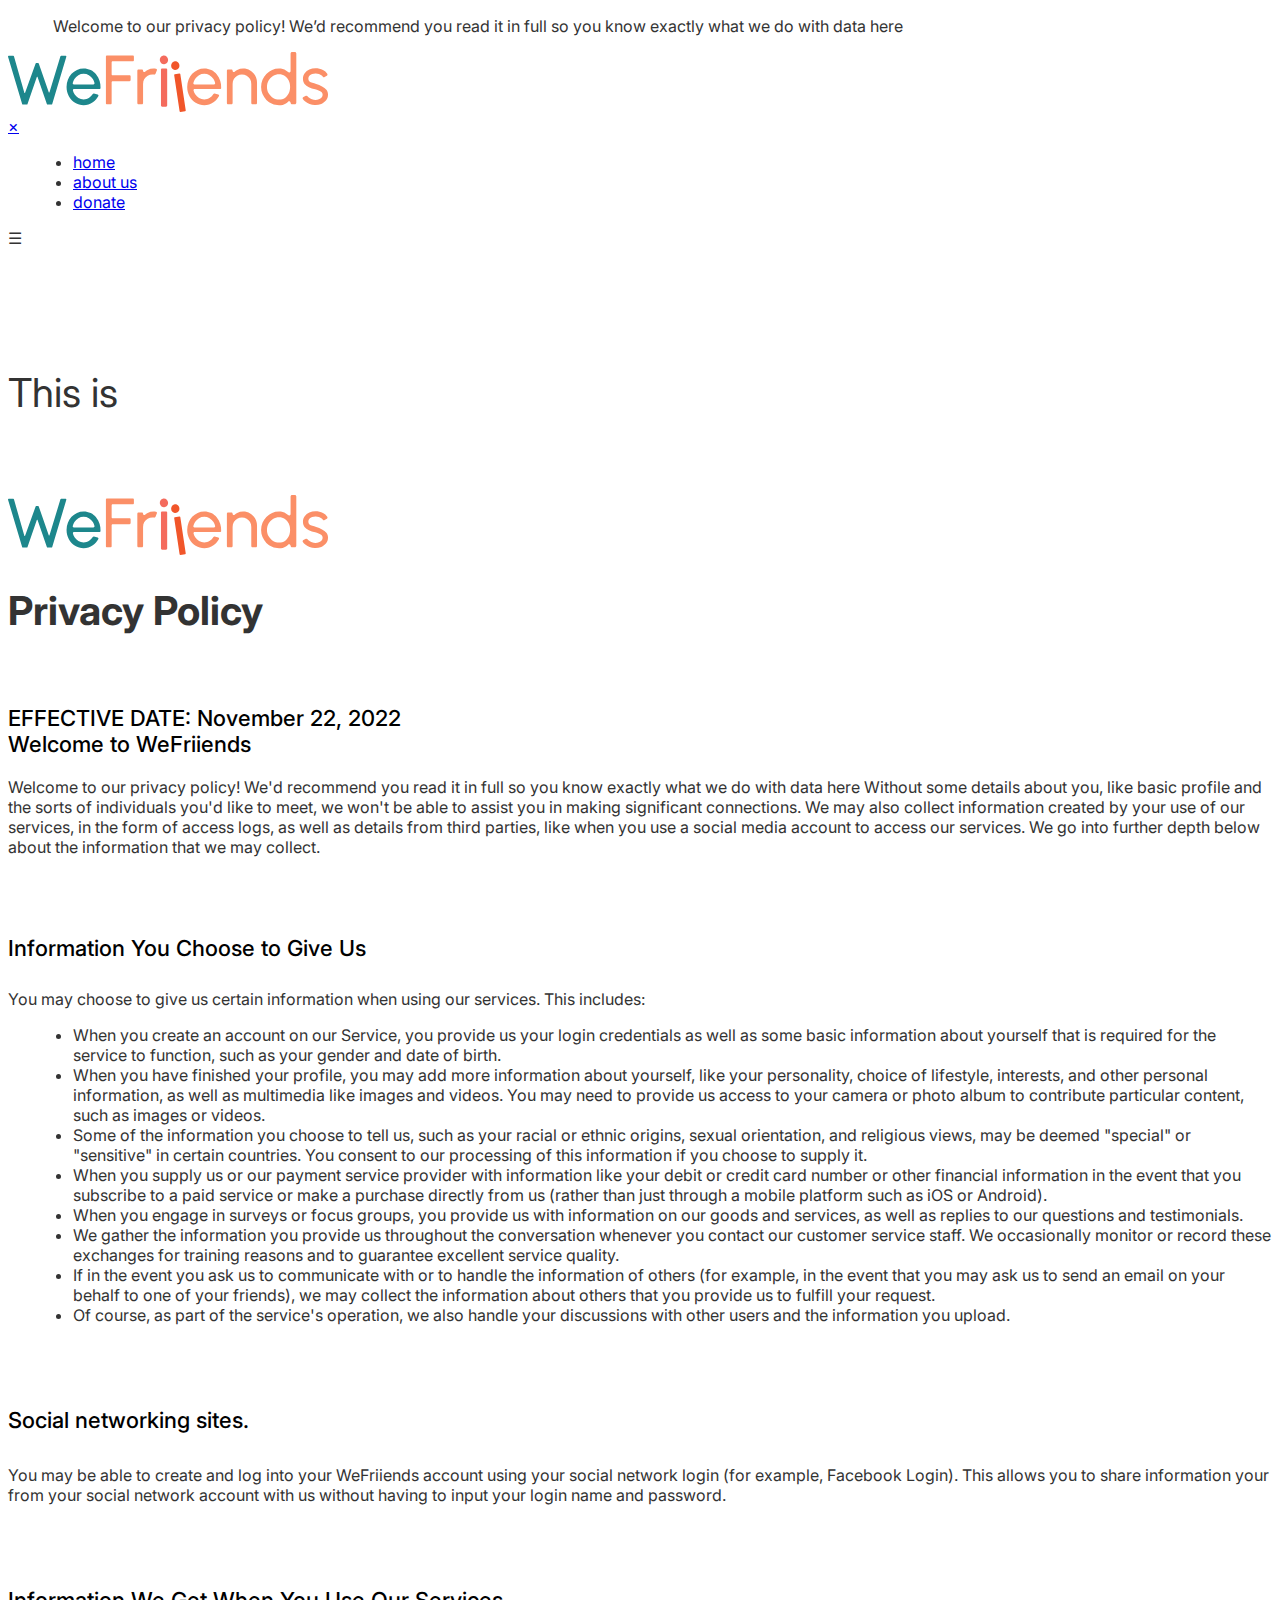
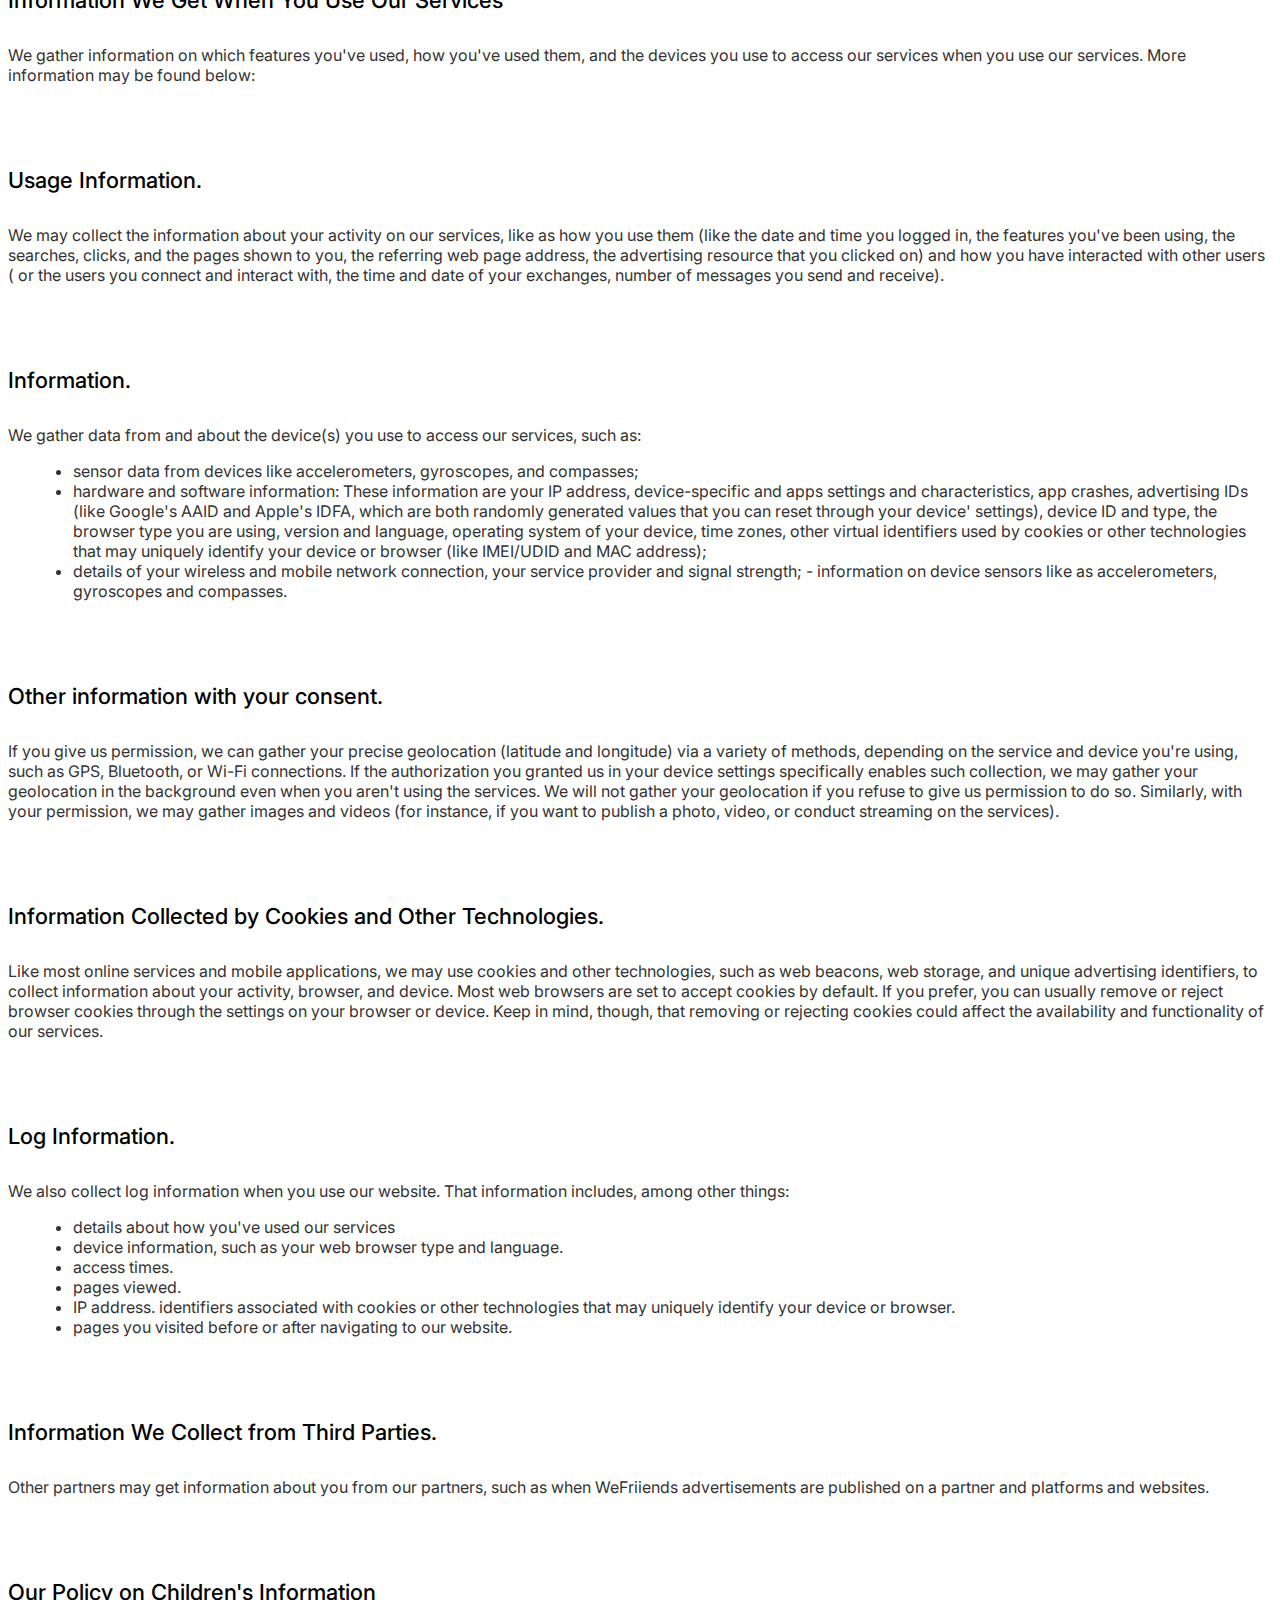
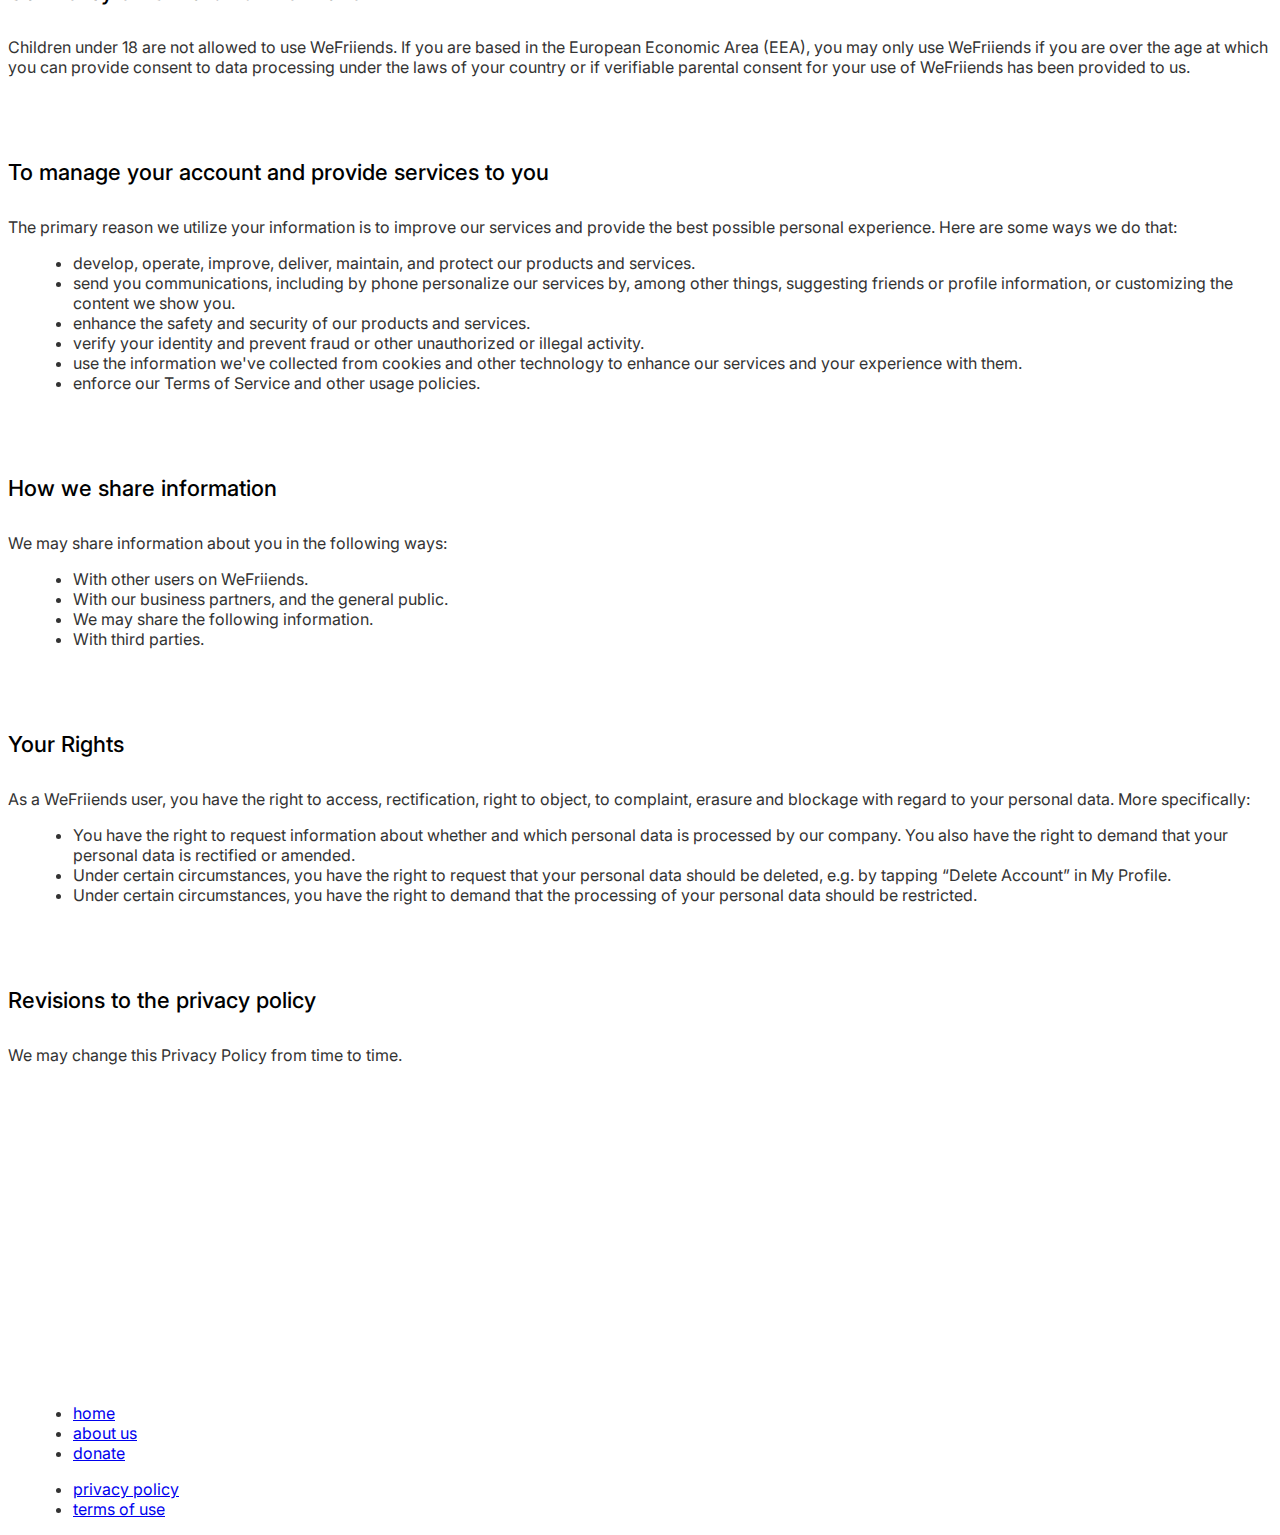
<file: documents/privacy.html>
<!DOCTYPE html>
<html lang="en">
<head>
    <meta charset="UTF-8">
    <meta http-equiv="X-UA-Compatible" content="IE=edge">
    <meta name="viewport" content="width=device-width, initial-scale=1.0">
    <link rel="icon" href="fav.png" type="image/png">
    <title>Privacy policy | WeFriiends</title>
    <link href="https://cdn.jsdelivr.net/npm/bootstrap@5.2.3/dist/css/bootstrap.min.css" rel="stylesheet" integrity="sha384-rbsA2VBKQhggwzxH7pPCaAqO46MgnOM80zW1RWuH61DGLwZJEdK2Kadq2F9CUG65" crossorigin="anonymous">
    <link href="https://fonts.googleapis.com/css2?family=Inter:wght@400;500&family=Open+Sans:wght@400;500&display=swap" rel="stylesheet">
    <link rel="stylesheet" type="text/css" href="style.css">
</head>
<body>
    <div class="container">
            <p style="text-indent: 45px;">
                Welcome to our privacy policy! We’d recommend you read it in full so you know exactly what we do with data here
            </p>
            <p style="text-indent: 45px;">
    <header>
        <div class="container">
            <div class="row">
                <div class="col-4 logo">
                    <a href="../index.html"><img class="img-fluid" src="../images/logo.svg" alt="logo"></a>
                </div>
                <div class="col-8">
                    <nav id="myNav" class="header-menu media__menu">
                        <a href="javascript:void(0)" class="close__btn d-lg-none d-md-flex" onclick="closeNav()">&times;</a>
                        <ul id="menu-items" class="d-lg-flex d-md-block flex justify-content-end align-item-center">
                            <li class="mn">
                                <a class="item active" href="../index.html">home</a>
                            </li>
                            <li class="mn">
                                <a class="item active" href="../about-us.html">about us</a>
                            </li>
                            <li class="mn">
                                <a class="item" target="_blank" href="https://github.com/sponsors/WeFriiends">donate</a>
                            </li>
                        </ul>
                    </nav>
                    <span class="media__cursor d-lg-none d-flex justify-content-end" onclick="openNav()">&#9776;</span>
                </div>
            </div>
        </div>
    </header>
    <main>
        <section class="privacy">
            <div class="container">
                <p class="d-flex justify-content-center title-1">This is</p>
                <div class="d-flex justify-content-center">
                    <img class="img-fluid title-img" src="../images/logo.svg" alt="logo">
                </div>
                <h1 class="text-center title-1">Privacy Policy</h1>
                <p class="title-text" style="margin-bottom: 20px;">EFFECTIVE DATE: November 22, 2022 <br>
                      Welcome to WeFriiends</p>
                <p>
                    Welcome to our privacy policy! We&#39;d recommend you read it in full so you know exactly what we do with data here
                    Without some details about you, like basic profile and the sorts of individuals you'd like to meet, we won't be able to assist you in
                    making significant connections. We may also collect information created by your use of our services, in the form of access logs, as well 
                    as details from third parties, like when you use a social media account to access our services. We go into further depth below about the information that we may collect.
                </p>
                <h2>Information You Choose to Give Us</h2>
                <p>You may choose to give us certain information when using our services. This includes:</p>
                <ul>
                   <li>When you create an account on our Service, you provide us your login credentials as well as some basic information about yourself that is required for the service to
                     function, such as your gender and date of birth.</li>
                    <li>When you have finished your profile, you may add more information about yourself, like your personality, choice of lifestyle, interests, and other personal
                         information, as well as multimedia like images and videos. You may need to provide us access to your camera or photo album to contribute particular content, such as images or videos. </li>
                    <li>Some of the information you choose to tell us, such as your racial or ethnic origins, sexual orientation, and religious views, may be deemed "special" or "sensitive" in certain countries.
                         You consent to our processing of this information if you choose to supply it. </li>
                    <li>When you supply us or our payment service provider with information like your debit or credit card number or other financial information in the event that you subscribe to a paid service
                         or make a purchase directly from us (rather than just through a mobile platform such as iOS or Android).</li>
                    <li>When you engage in surveys or focus groups, you provide us with information on our goods and services, as well as replies to our questions and testimonials.</li>
                    <li>We gather the information you provide us throughout the conversation whenever you contact our customer service staff. We occasionally monitor or record these exchanges for training reasons
                         and to guarantee excellent service quality. </li>
                    <li>If in the event you ask us to communicate with or to handle the information of others (for example, in the event that you may ask us to send an email on your behalf to one of your friends),
                         we may collect the information about others that you provide us to fulfill your request. </li>
                    <li>Of course, as part of the service's operation, we also handle your discussions with other users and the information you upload.</li>
                </ul>
                <h3>Social networking sites.</h3>
                <p>
                    You may be able to create and log into your WeFriiends account using your social network login (for example, Facebook Login). This allows you to share information your from your social network
                     account with us without having to input your login name and password.
                </p>
                <h3>Information We Get When You Use Our Services</h3>
                <p>
                    We gather information on which features you've used, how you've used them, and the devices you use to access our services when you use our services. More information may be found below:
                </p>
                <h3>Usage Information.</h3>
                <p>
                    We may collect the information about your activity on our services, like as how you use them (like the date and time you logged in, the features you've been using, the searches, clicks,
                     and the pages shown to you, the referring web page address, the advertising resource that you clicked on) and how you have interacted with other users ( or the users you connect and interact with,
                      the time and date of your exchanges, number of messages you send and receive).
                </p>
                <h3>Information.</h3>
                <p>We gather data from and about the device(s) you use to access our services, such as:</p>
                <ul>
                    <li>sensor data from devices like accelerometers, gyroscopes, and compasses;</li>
                    <li>hardware and software information: These information are your IP address, device-specific and apps settings and characteristics, app crashes, advertising IDs (like Google's AAID and Apple's
                         IDFA, which are both randomly generated values that you can reset through your device' settings), device ID and type, the browser type you are using, version and language, operating system 
                         of your device, time zones, other virtual identifiers used by cookies or other technologies that may uniquely identify your device or browser (like IMEI/UDID and MAC address); </li>
                    <li>details of your wireless and mobile network connection, your service provider and signal strength; - information on device sensors like as accelerometers, gyroscopes and compasses.</li>
                </ul>
                <h3>Other information with your consent.</h3>
                <p>
                    If you give us permission, we can gather your precise geolocation (latitude and longitude) via a variety of methods, depending on the service and device you're using, such as GPS, Bluetooth,
                     or Wi-Fi connections. If the authorization you granted us in your device settings specifically enables such collection, we may gather your geolocation in the background even when you aren't
                      using the services. We will not gather your geolocation if you refuse to give us permission to do so. Similarly, with your permission, we may gather images and videos (for instance, if you
                       want to publish a photo, video, or conduct streaming on the services).
                </p>
                <h3>Information Collected by Cookies and Other Technologies.</h3>
                <p>
                    Like most online services and mobile applications, we may use cookies and other technologies, such as web beacons, web storage, and unique advertising identifiers, to collect information about
                     your activity, browser, and device. Most web browsers are set to accept cookies by default. If you prefer, you can usually remove or reject browser cookies through the settings on your browser
                      or device. Keep in mind, though, that removing or rejecting cookies could affect the availability and functionality of our services.
                </p>
                <h3>Log Information.</h3>
                <p>
                    We also collect log information when you use our website. That information includes, among other things:
                </p>
                <ul>
                    <li>details about how you&#39;ve used our services</li>
                    <li>device information, such as your web browser type and language.</li>
                    <li>access times.</li>
                    <li>pages viewed.</li>
                    <li>IP address. identifiers associated with cookies or other technologies that may uniquely identify your device or browser.</li>
                    <li>pages you visited before or after navigating to our website.</li>
                </ul>
                <h3>Information We Collect from Third Parties.</h3>
                <p>
                    Other partners may get information about you from our partners, such as when WeFriiends advertisements are published on a partner and platforms and websites.
                </p>
                <h3>Our Policy on Children&#39;s Information</h3>
                <p>
                    Children under 18 are not allowed to use WeFriiends. If you are based in the European Economic Area (EEA), you may only use WeFriiends if you are over the age at which you can provide consent
                     to data processing under the laws of your country or if verifiable parental consent for your use of WeFriiends has been provided to us.
                </p>
                <h3>To manage your account and provide services to you</h3>
                <p>
                    The primary reason we utilize your information is to improve our services and provide the best possible personal experience. Here are some ways we do that:
                </p>
                <ul>
                    <li>develop, operate, improve, deliver, maintain, and protect our products and services.</li>
                    <li>send you communications, including by phone personalize our services by, among other things, suggesting friends or profile information, or customizing the content we show you. </li>
                    <li>enhance the safety and security of our products and services. </li>
                    <li>verify your identity and prevent fraud or other unauthorized or illegal activity. </li>
                    <li>use the information we&#39;ve collected from cookies and other technology to enhance our services and your experience with them.</li>
                    <li>enforce our Terms of Service and other usage policies.</li>
                </ul>
                <h3>How we share information</h3>
                <p>
                    We may share information about you in the following ways:
                </p>
                <ul>
                    <li>With other users on WeFriiends. </li>
                    <li>With our business partners, and the general public.</li>
                    <li>We may share the following information. </li>
                    <li>With third parties.</li>
                </ul>
                <h3>Your Rights</h3>
                <p>
                    As a WeFriiends user, you have the right to access, rectification, right to object, to complaint, erasure and blockage with regard to your personal data. More specifically:
                </p>
                <ul>
                    <li>You have the right to request information about whether and which personal data is processed by our company. You also have the right to demand that your personal data is rectified or amended. </li>
                    <li>Under certain circumstances, you have the right to request that your personal data should be deleted, e.g. by tapping “Delete Account” in My Profile.</li>
                    <li>Under certain circumstances, you have the right to demand that the processing of your personal data should be restricted.</li>
                </ul>
                <h3>Revisions to the privacy policy</h3>
                <p>
                    We may change this Privacy Policy from time to time.
                </p>
            </div>
        </section>
        
    </main>
    
    <footer>
        <div class="container">
            <div class="row">
                <div class="col-12 col-lg-6 footer-logo">
                    <img src="../images/white-logo.svg" alt="white-logo">
                </div>
                <nav class="col-12 col-lg-6 row ">
                    <ul class="footer-1 col-lg-6">
                        <li>
                            <a href="../index.html">home</a>
                        </li>
                        <li>
                            <a href="../about-us.html">about us</a>
                        </li>
                        <li>
                            <a class="item" target="_blank" href="https://github.com/sponsors/WeFriiends">donate</a>
                        </li>
                    </ul>
                    <ul class="footer-2 col-lg-6">
                        <li>
                            <a target="_blank" href="privacy.html">privacy policy</a>
                        </li>
                        <li>
                            <a target="_blank" href="terms.html">terms of use</a>
                        </li>
                    </ul>
                </nav>
            </div>
        </div>
    </footer>
    <script>
        function openNav() {
            document.getElementById("myNav").style.height = "100%";
        }

        function closeNav() {
            document.getElementById("myNav").style.height = "0%";
        }
    </script>
    <script type="text/javascript" src="../js/index.js"></script> 
</body>
</html>
</file>
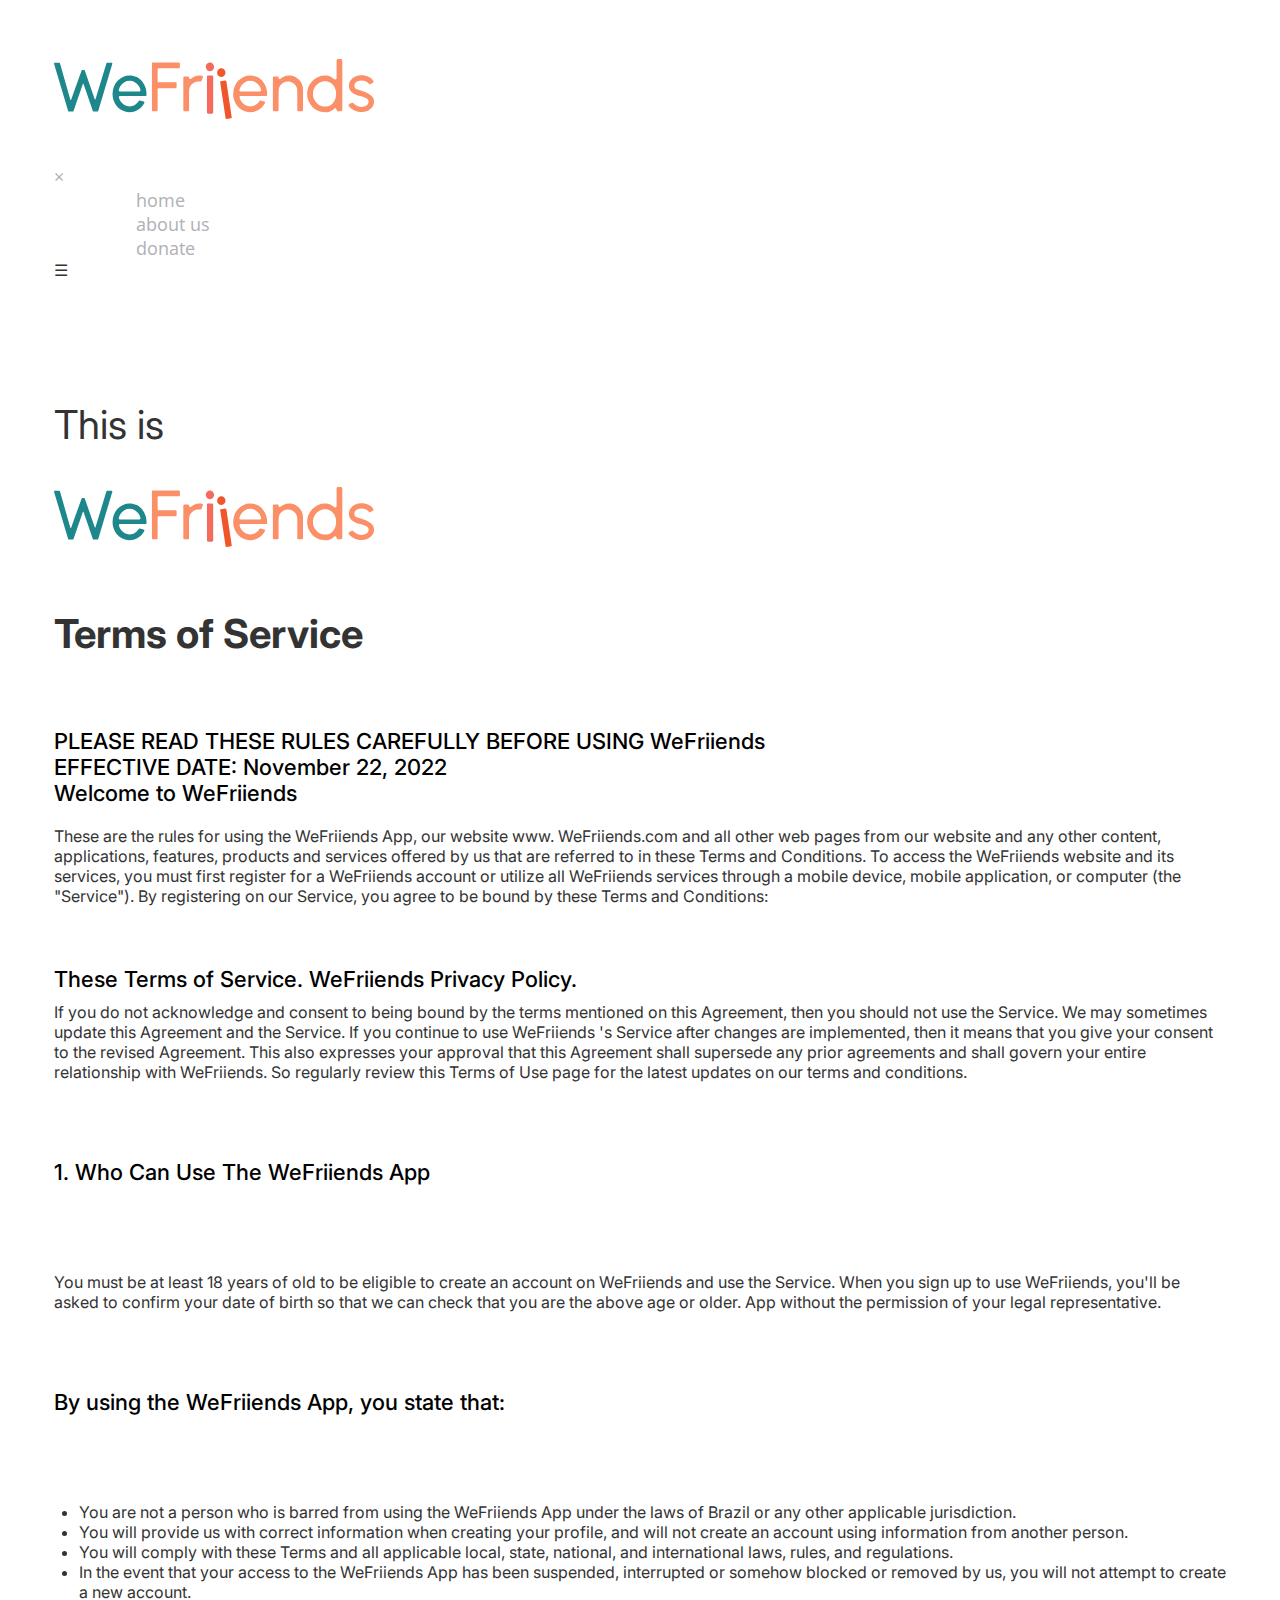
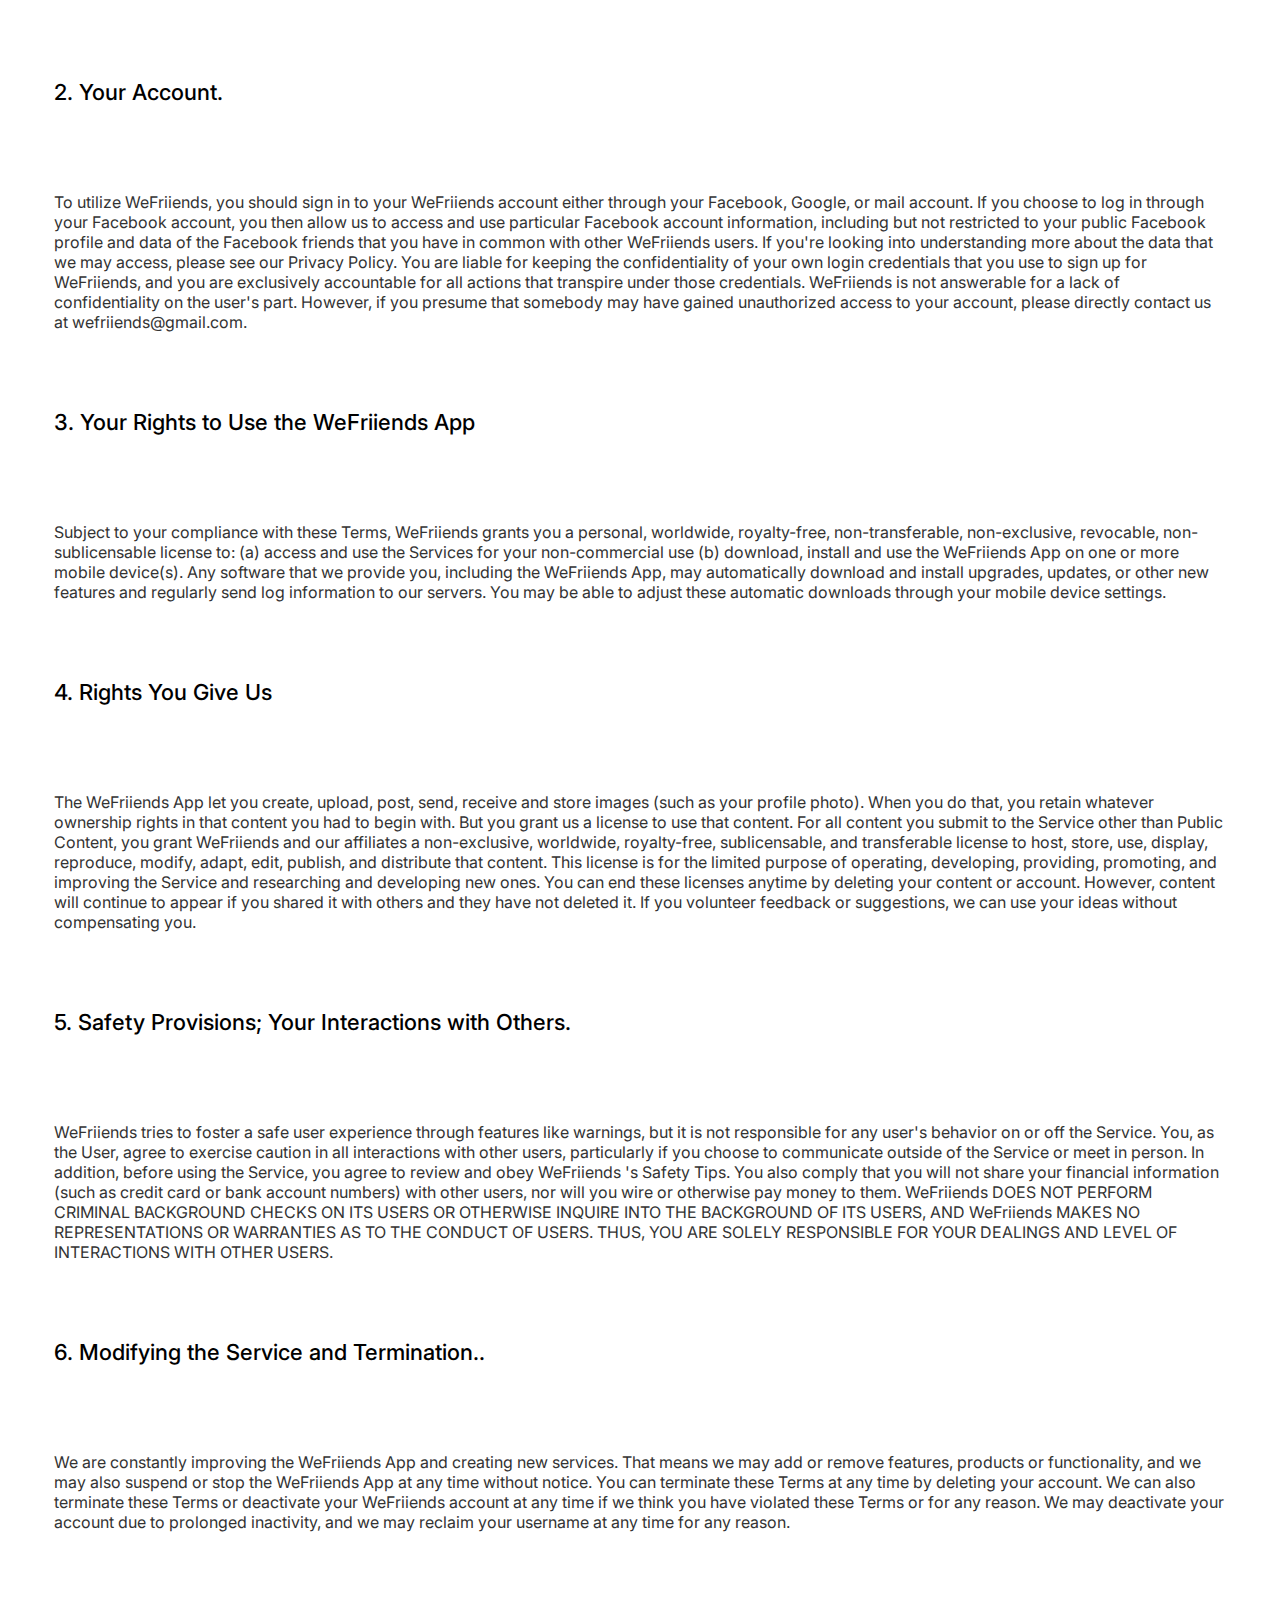
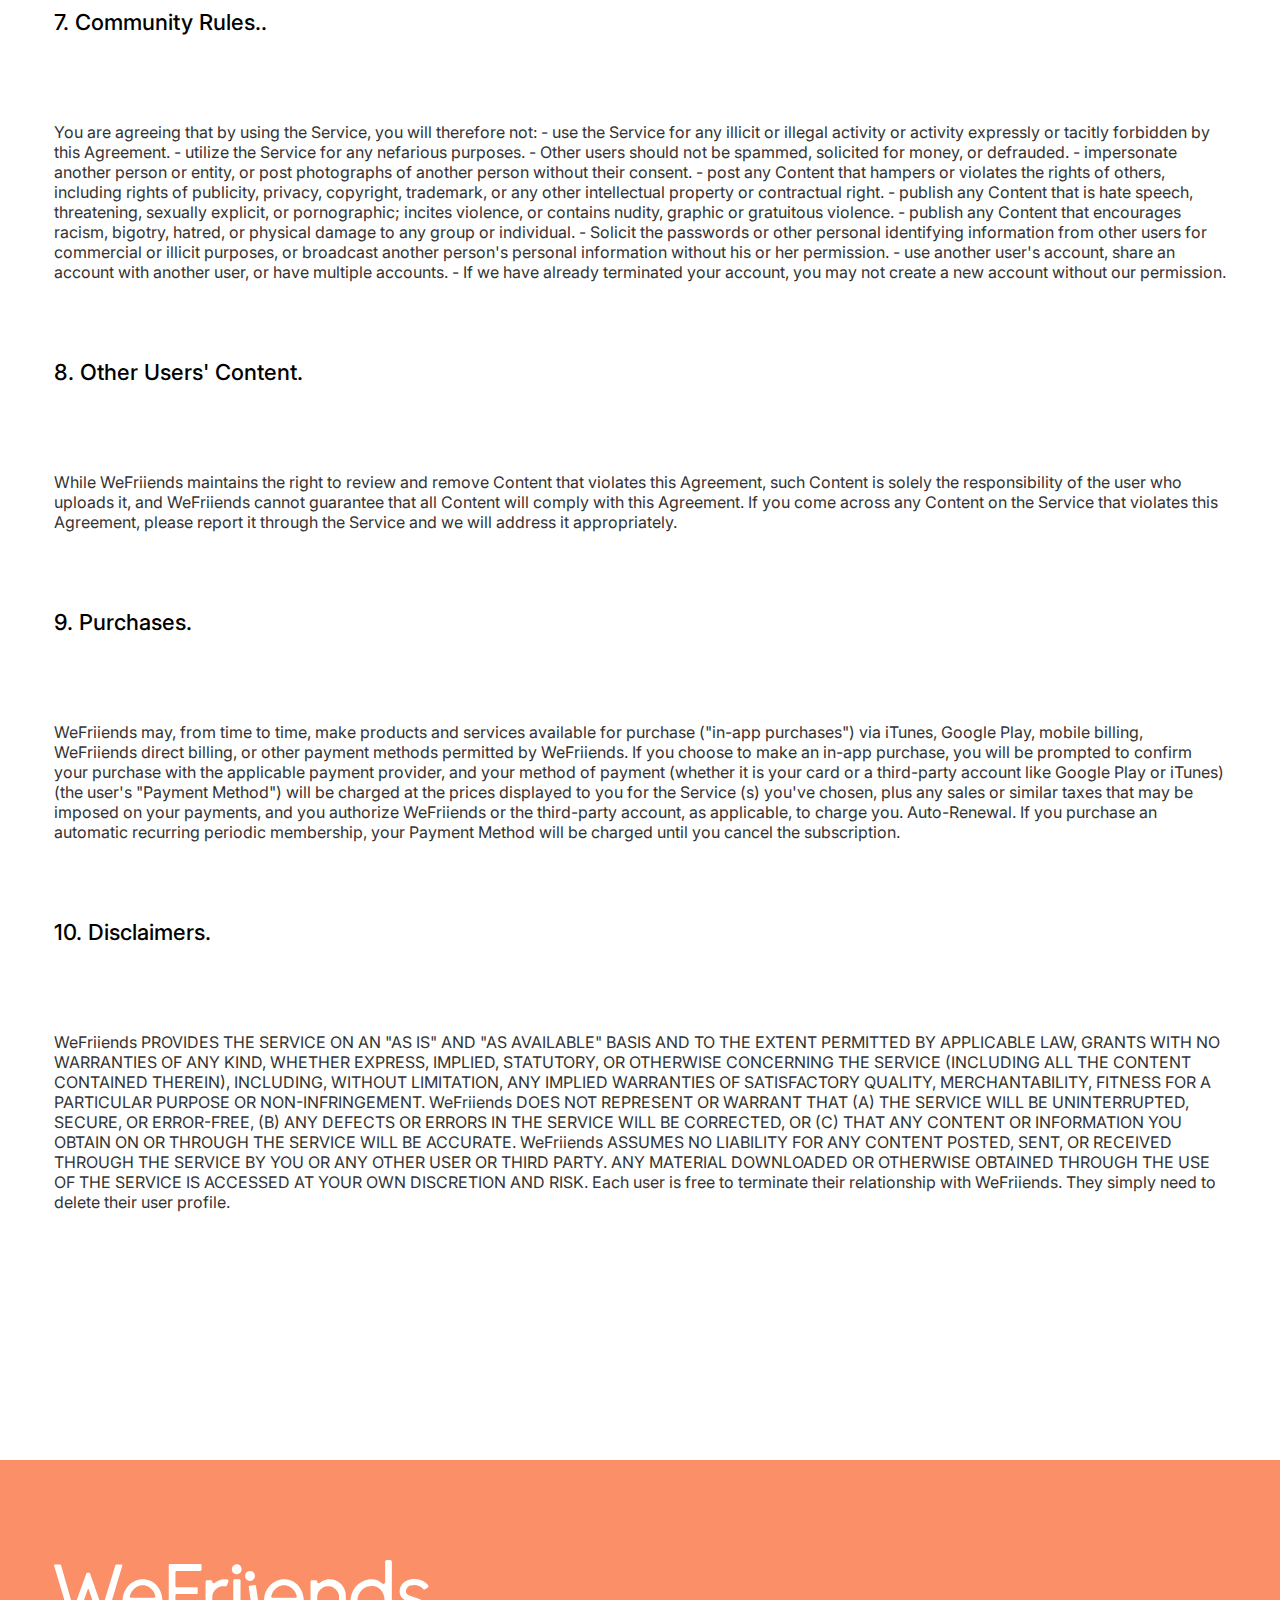
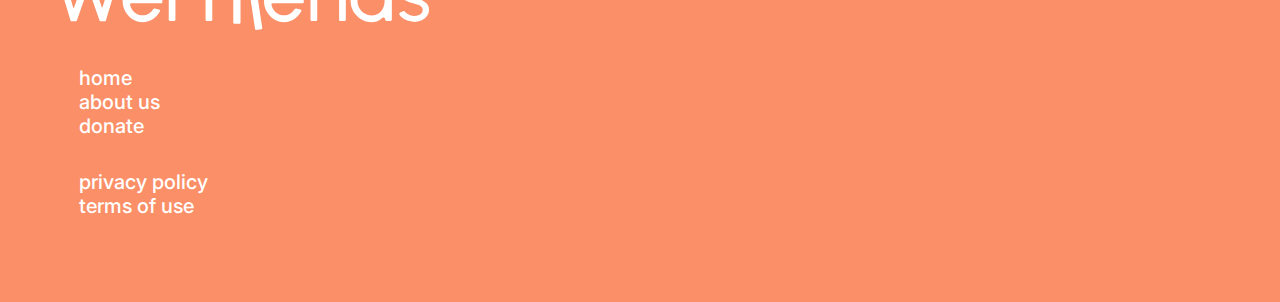
<file: documents/terms.html>
<!DOCTYPE html>
<html lang="en">
<head>
    <meta charset="UTF-8">
    <meta http-equiv="X-UA-Compatible" content="IE=edge">
    <meta name="viewport" content="width=device-width, initial-scale=1.0">
    <link rel="icon" href="fav.png" type="image/png">
    <title>Terms of service | WeFriiends</title>
    <link href="https://cdn.jsdelivr.net/npm/bootstrap@5.2.3/dist/css/bootstrap.min.css" rel="stylesheet" integrity="sha384-rbsA2VBKQhggwzxH7pPCaAqO46MgnOM80zW1RWuH61DGLwZJEdK2Kadq2F9CUG65" crossorigin="anonymous">
    <link href="https://fonts.googleapis.com/css2?family=Inter:wght@400;500&family=Open+Sans:wght@400;500&display=swap" rel="stylesheet">
    <link rel="stylesheet" type="text/css" href="../css/style.css">
    <link rel="stylesheet" type="text/css" href="style.css">
</head>
<body>
    <header>
        <div class="container">
            <div class="row">
                <div class="col-4 logo">
                    <a href="../index.html"><img class="img-fluid" src="../images/logo.svg" alt="logo"></a>
                </div>
                <div class="col-8">
                    <nav id="myNav" class="header-menu media__menu">
                        <a href="javascript:void(0)" class="close__btn d-lg-none d-md-flex" onclick="closeNav()">&times;</a>
                        <ul id="menu-items" class="d-lg-flex d-md-block flex justify-content-end align-item-center">
                            <li class="mn">
                                <a class="item active" href="../index.html">home</a>
                            </li>
                            <li class="mn">
                                <a class="item active" href="../about-us.html">about us</a>
                            </li>
                            <li class="mn">
                                <a class="item" target="_blank" href="https://github.com/sponsors/WeFriiends">donate</a>
                            </li>
                        </ul>
                    </nav>
                    <span class="media__cursor d-lg-none d-flex justify-content-end" onclick="openNav()">&#9776;</span>
                </div>
            </div>
        </div>
    </header>
    <main>
        <section class="privacy">
            <div class="container">
                <p class="d-flex justify-content-center title-1">This is</p>
                <div class="d-flex justify-content-center">
                    <img class="img-fluid title-img" src="../images/logo.svg" alt="logo">
                </div>
                <h1 class="text-center title-1">Terms of Service</h1>
                <p class="title-text">PLEASE READ THESE RULES CAREFULLY BEFORE USING WeFriiends</p>
                <p class="title-text" style="margin-bottom: 20px;">EFFECTIVE DATE: November 22, 2022 <br>
                      Welcome to WeFriiends</p>
                <p>
                    These are the rules for using the WeFriiends App, our website www. WeFriiends.com and all other web pages from our website and any other content, applications, features, products and services
                     offered by us that are referred to in these Terms and Conditions.
                    To access the WeFriiends website and its services, you must first register for a WeFriiends account or utilize all WeFriiends services through a mobile device, mobile application, or computer (the "Service"). 
                    By registering on our Service, you agree to be bound by these Terms and Conditions:                </p>
                <h2>These Terms of Service. WeFriiends Privacy Policy.</h2>
                <p>
                    If you do not acknowledge and consent to being bound by the terms mentioned on this Agreement, then you should not use the Service. We may sometimes update this Agreement and the Service. If you continue to
                     use WeFriiends 's Service after changes are implemented, then it means that you give your consent to the revised Agreement. This also expresses your approval that this Agreement shall supersede any prior 
                     agreements and shall govern your entire relationship with WeFriiends. So regularly review this Terms of Use page for the latest updates on our terms and conditions.
                </p>
                <h3>1. Who Can Use The WeFriiends App</h3>
                <p>
                    You must be at least 18 years of old to be eligible to create an account on WeFriiends and use the Service. When you sign up to use WeFriiends, you'll be asked to confirm your date of birth so that we can check that you are the above age or older.
                    App without the permission of your legal representative.
                </p>
                <h3>By using the WeFriiends App, you state that:</h3>
                <ul>
                    <li>You are not a person who is barred from using the WeFriiends App under the laws of Brazil or any other applicable jurisdiction.</li>
                    <li>You will provide us with correct information when creating your profile, and will not create an account using information from another person. </li>
                    <li>You will comply with these Terms and all applicable local, state, national, and international laws, rules, and regulations.  </li>
                    <li>In the event that your access to the WeFriiends App has been suspended, interrupted or somehow blocked or removed by us, you will not attempt to create a new account.</li>
                </ul>
                <h3>2. Your Account.</h3>
                <p>
                    To utilize WeFriiends, you should sign in to your WeFriiends account either through your Facebook, Google, or mail account. If you choose to log in through your Facebook account, you then allow us to access and use particular Facebook account
                     information, including but not restricted to your public Facebook profile and data of the Facebook friends that you have in common with other WeFriiends users. If you're looking into understanding more about the data that we may access, please see our Privacy Policy.
                    You are liable for keeping the confidentiality of your own login credentials that you use to sign up for WeFriiends, and you are exclusively accountable for all actions that transpire under those credentials. WeFriiends is not answerable for a lack of confidentiality on the user's part. 
                    However, if you presume that somebody may have gained unauthorized access to your account, please directly contact us at wefriiends@gmail.com.
                </p>
                <h3>3. Your Rights to Use the WeFriiends App</h3>
                <p>
                    Subject to your compliance with these Terms, WeFriiends grants you a personal, worldwide, royalty-free, non-transferable, non-exclusive, revocable, non-sublicensable license to: (a) access and use the Services for your non-commercial use (b) download, install and use the WeFriiends
                     App on one or more mobile device(s).
                    Any software that we provide you, including the WeFriiends App, may automatically download and install upgrades, updates, or other new features and regularly send log information to our servers. You may be able to adjust these automatic downloads through your mobile device settings.
                </p>
                <h3>4. Rights You Give Us</h3>
                <p>
                    The WeFriiends App let you create, upload, post, send, receive and store images (such as your profile photo). When you do that, you retain whatever ownership rights in that content you had to begin with. But you grant us a license to use that content.
                For all content you submit to the Service other than Public Content, you grant WeFriiends and our affiliates a non-exclusive, worldwide, royalty-free, sublicensable, and transferable license to host, store, use, display, reproduce, modify, adapt, edit, publish, and distribute that content. This license
                is for the limited purpose of operating, developing, providing, promoting, and improving the Service and researching and developing new ones.
                You can end these licenses anytime by deleting your content or account. However, content will continue to appear if you shared it with others and they have not deleted it. If you volunteer feedback or suggestions, we can use your ideas without compensating you.
                </p>
                <h3>5. Safety Provisions; Your Interactions with Others.</h3>
                <p>
                    WeFriiends tries to foster a safe user experience through features like warnings, but it is not responsible for any user's behavior on or off the Service. You, as the User, agree to exercise caution in all interactions with other users, particularly if you choose to communicate outside of the 
                    Service or meet in person. In addition, before using the Service, you agree to review and obey WeFriiends 's Safety Tips. You also comply that you will not share your financial information (such as credit card or bank account numbers) with other users, nor will you wire or otherwise pay money to them.
                    WeFriiends DOES NOT PERFORM CRIMINAL BACKGROUND CHECKS ON ITS USERS OR OTHERWISE INQUIRE INTO THE BACKGROUND OF ITS USERS, AND WeFriiends MAKES NO REPRESENTATIONS OR WARRANTIES AS TO THE CONDUCT OF USERS. THUS, YOU ARE SOLELY RESPONSIBLE FOR YOUR DEALINGS AND LEVEL OF INTERACTIONS WITH OTHER USERS.
                </p>
                <h3>6. Modifying the Service and Termination..</h3>
                <p>
                    We are constantly improving the WeFriiends App and creating new services. That means we may add or remove features, products or functionality, and we may also suspend or stop the WeFriiends App at any time without notice.
                    You can terminate these Terms at any time by deleting your account. We can also terminate these Terms or deactivate your WeFriiends account at any time if we think you have violated these Terms or for any reason. We may deactivate your account due to prolonged inactivity, and we may reclaim your username at any time for any reason.
                </p>
                <h3>7. Community Rules..</h3>
                <p>
                    You are agreeing that by using the Service, you will therefore not:
                    - use the Service for any illicit or illegal activity or activity expressly or tacitly forbidden by this Agreement. - utilize the Service for any nefarious purposes. - Other users should not be spammed, solicited for money, or defrauded. - impersonate another person or entity, or post photographs of another person without their consent. - post any 
                    Content that hampers or violates the rights of others, including rights of publicity, privacy, copyright, trademark, or any other intellectual property or contractual right. - publish any Content that is hate speech, threatening, sexually explicit, or pornographic; incites violence, or contains nudity, graphic or gratuitous violence. - publish any 
                    Content that encourages racism, bigotry, hatred, or physical damage to any group or individual. - Solicit the passwords or other personal identifying information from other users for commercial or illicit purposes, or broadcast another person's personal information without his or her permission. - use another user's account, share an account with
                    another user, or have multiple accounts. - If we have already terminated your account, you may not create a new account without our permission.
                </p>
                <h3>8. Other Users' Content.</h3>
                <p>
                    While WeFriiends maintains the right to review and remove Content that violates this Agreement, such Content is solely the responsibility of the user who uploads it, and WeFriiends cannot guarantee that all Content will comply with this Agreement.
                    If you come across any Content on the Service that violates this Agreement, please report it through the Service and we will address it appropriately.
                </p>
                <h3>9. Purchases.</h3>
                <p>
                    WeFriiends may, from time to time, make products and services available for purchase ("in-app purchases") via iTunes, Google Play, mobile billing, WeFriiends direct billing, or other payment methods permitted by WeFriiends.
                    If you choose to make an in-app purchase, you will be prompted to confirm your purchase with the applicable payment provider, and your method of payment (whether it is your card or a third-party account like Google Play or iTunes) (the user's "Payment Method") will be charged at the prices displayed to you for the Service (s) you've chosen, plus any sales or similar 
                    taxes that may be imposed on your payments, and you authorize WeFriiends or the third-party account, as applicable, to charge you.
                    Auto-Renewal. If you purchase an automatic recurring periodic membership, your Payment Method will be charged until you cancel the subscription.
                </p>
                <h3>10. Disclaimers.</h3>
                <p>
                    WeFriiends PROVIDES THE SERVICE ON AN "AS IS" AND "AS AVAILABLE" BASIS AND TO THE EXTENT PERMITTED BY APPLICABLE LAW, GRANTS WITH NO WARRANTIES OF ANY KIND, WHETHER EXPRESS, IMPLIED, STATUTORY, OR OTHERWISE CONCERNING THE SERVICE (INCLUDING ALL THE CONTENT CONTAINED THEREIN), INCLUDING, WITHOUT LIMITATION, ANY IMPLIED WARRANTIES OF
                     SATISFACTORY QUALITY, MERCHANTABILITY, FITNESS FOR A PARTICULAR PURPOSE OR NON-INFRINGEMENT. WeFriiends DOES NOT REPRESENT OR WARRANT THAT (A) THE SERVICE WILL BE UNINTERRUPTED, SECURE, OR ERROR-FREE, (B) ANY DEFECTS OR ERRORS IN THE SERVICE WILL BE CORRECTED, OR (C) THAT ANY CONTENT OR INFORMATION YOU OBTAIN ON OR THROUGH THE SERVICE WILL BE ACCURATE.
                    WeFriiends ASSUMES NO LIABILITY FOR ANY CONTENT POSTED, SENT, OR RECEIVED THROUGH THE SERVICE BY YOU OR ANY OTHER USER OR THIRD PARTY. ANY MATERIAL DOWNLOADED OR OTHERWISE OBTAINED THROUGH THE USE OF THE SERVICE IS ACCESSED AT YOUR OWN DISCRETION AND RISK.
                    Each user is free to terminate their relationship with WeFriiends. They simply need to delete their user profile.
                </p>
            </div>
        </section>
        
    </main>
    
    <footer>
        <div class="container">
            <div class="row">
                <div class="col-12 col-lg-6 footer-logo">
                    <img src="../images/white-logo.svg" alt="white-logo">
                </div>
                <nav class="col-12 col-lg-6 row ">
                    <ul class="footer-1 col-lg-6">
                        <li>
                            <a href="../index.html">home</a>
                        </li>
                        <li>
                            <a href="../about-us.html">about us</a>
                        </li>
                        <li>
                            <a class="item" target="_blank" href="https://github.com/sponsors/WeFriiends">donate</a>
                        </li>
                    </ul>
                    <ul class="footer-2 col-lg-6">
                        <li>
                            <a target="_blank" href="privacy.html">privacy policy</a>
                        </li>
                        <li>
                            <a target="_blank" href="terms.html">terms of use</a>
                        </li>
                    </ul>
                </nav>
            </div>
        </div>
    </footer>
    <script>
        function openNav() {
            document.getElementById("myNav").style.height = "100%";
        }

        function closeNav() {
            document.getElementById("myNav").style.height = "0%";
        }
    </script>
    <script type="text/javascript" src="../js/index.js"></script> 
</body>
</html>
</file>
<file: css/style.css>
body {
    -webkit-box-sizing: border-box;
            box-sizing: border-box;
    position: relative;
    min-width: 320px;
    margin: auto !important;
    padding: 0;
    overflow-x: hidden;
  }
  
  .container {
    width: 1172px;
    margin: auto;
    padding: 0;
  }
  
  ul{
    -webkit-box-sizing: border-box;
            box-sizing: border-box;
    display: block;
    padding: 0;
    margin: 0;
  }
  
  h1, h2, h3, h4, h5, h6, div, header, section, button, span, p, a {
    -webkit-box-sizing: border-box;
            box-sizing: border-box;
    margin: 0;
    padding: 0;
  }

.logo{
  margin-top: 59px;
}

.header-menu{
  margin-top: 41px;
}

.header-menu li{
  margin-left: 57px;
  list-style-type: none;
}

.header-menu a{
  font-family: 'Open Sans';
  font-style: normal;
  font-weight: 400;
  font-size: 18px;
  color: #afb1b6;
  text-decoration: none;
  cursor: pointer;
}

.active{
  color: #F46B5D;
}

.mn a:hover{
  color: #F46B5D;
  transition: all 0.5s;
  -webkit-transition: all 1s;
  -moz-transition: all 1s;
  -ms-transition: all 1s;
  -o-transition: all 1s;                                  
}

/*.header-menu a:hover{
  color: #000000;
  transition: all 0.5s;
  -webkit-transition: all 0.5s;
  -moz-transition: all 0.5s;
  -ms-transition: all 0.5s;
  -o-transition: all 0.5s;
}*/

.main-banner{
  background-color: #FFF1EC;
  margin: 127px 0;
  padding: 59px 0;
}

.main-banner-text{
  margin: 59px 0 0 0;
}

.main-banner-img{
  margin-top: -104px;
  margin-left: 62px;
}

.main-banner p{
  font-family: 'Inter';
  font-style: normal;
  font-weight: 500;
  font-size: 40px;
  color: #333333;
}

.about{
  font-family: 'Inter';
  font-style: normal;
  font-weight: 500;
  color: #333333;
}

h1{
  font-family: 'Inter';
  font-size: 32px;
  margin: 58px 0 -10px 0;
  
}

.about p{
  font-size: 40px;
  margin-bottom: 32px;
}

.you-can h2{
  padding: 166px 0 70px 0;
  font-size: 40px;
}

.you-can-2{
  position: relative;
  width: 300px;
}

.you-can-3{
  position: relative;
  width: 340px;
}

.you-can-1{
  position: relative;
  width: 260px;
}

.you-can span{
  position: absolute;
  font-family: 'Inter';
  font-style: normal;
  font-weight: 500;
  font-size: 26px;
  color: #333333;
}

.you-can-1 span{
  left: 45px;
  top: 20px;
  line-height: 32px;
}

.you-can-2 span{
  left: 45px;
  top: 35px;
}

.you-can-3 span{
  left: 33px;
  top: 11px;
  line-height: 34px;
}

.you-can-bg1{
  background: linear-gradient(180deg, rgba(255, 241, 236, 0) 0%, #FFF1EC 70.06%, #FFF1EC 100%);
  height: 410px; 
  margin-top: -40px;
}

.you-can-bg2{
  background: linear-gradient(180deg, rgba(255, 241, 236, 0) 0%, #FFF1EC 70.06%, #FFF1EC 100%);
  transform: rotate(-180deg);
  height: 200px;
}


.landing-bg1{
  padding: 7px 0 0 0;
  left: 0px;
  background: linear-gradient(180deg, rgba(255, 241, 236, 0) 0%, #FFF1EC 69.4%, #FFF1EC 100%);
}

.landing-bg2{
  background: linear-gradient(180deg, rgba(255, 241, 236, 0) 0%, #FFF1EC 69.4%, #FFF1EC 100%);
  transform: rotate(-180deg);
  height: 200px;
}

.landing{
  margin-top: 70px;
}

.landing h2{
  margin-bottom: 100px;
  font-size: 40px;
}

figure{
  width: 265px;
  /*height: 354px;*/
}

figcaption{
  font-family: 'Inter';
  font-style: normal;
  font-weight: 500;
  font-size: 26px;
  text-align: center;
  color: #333333;
}

.landing-card-1 figcaption,
.landing-card-2 figcaption{
  padding-top: 56px;
}

.landing-card-3 figcaption,
.landing-card-4 figcaption{
  padding-top: 18px;
}

.landing-card-5 figcaption{
  padding-top: 28px;
}

.landing-card-1,
.landing-card-2,
.landing-card-3,
.landing-card-4{
  width: 270px;
  margin: 36px 46px;
}

.landing-card-5{
  width: 270px;
  margin: 100px 46px 0 46px;
}


.support{
  background-color: #FFF1EC;
  padding-top: 85px; 
  margin-top: 25px;
}

.support h3{
  padding-bottom: 73px;
  font-family: 'Inter';
  font-style: normal;
  font-weight: 600;
  font-size: 40px;
  text-align: center;
  color: #333333;
}

.support-text{
  margin: 29px 0 64px 0;
  font-family: 'Inter';
  font-style: normal;
  font-weight: 500;
  font-size: 40px;
  text-align: center;
  color: #333333;
}

.support-title-text{
  font-family: 'Inter';
  font-style: normal;
  font-weight: 500;
  font-size: 29px;
  text-align: center;
  color: #333333;
}

h4{
  font-family: 'Inter';
  font-style: normal;
  font-weight: 500;
  font-size: 36px;
  color: #F46B5D;
  padding-bottom: 37px;
}

form{
  padding-bottom: 108px;
}

.form input, button{
  padding: 18px 24px;
  gap: 16px;
  background: #FFFFFF;
  border-radius: 10px;
  border: none;
  outline: none;
  /* margin-right: 28px; */
  width: 348px;
}

button, .button-donate{
  background: #FB8F67;
  color: #FFFFFF;
  font-family: 'Inter';
  font-style: normal;
  font-weight: 600;
  font-size: 18px;
}

.button-donate{
  padding: 18px 144px;
  border-radius: 10px;
  margin-right: 28px;
  border: none;
  outline: none;
  margin-right: 28px;
  text-decoration: none;
}

.button-donate:hover{
  color: #FFF1EC;
}

.support-card-1,
.support-card-2{
  /*width: 372px;*/
  width: 410px;
}

.support-card-1 button{
  margin: 10px 0 60px 0;
}

.support-card-1 img,
.support-card-2 img{
  margin-left: -18px;
}

.support-card-2 img{
  margin-top: 60px;
}

.support-card-1{
  margin-top: 44px;
}

footer{
  background: #FB8F67;
  padding: 100px 0 84px 0;
}

footer a{
  font-family: 'Inter';
  font-style: normal;
  font-weight: 500;
  font-size: 20px;
  text-align: center;
  color: #FFFFFF;
  text-decoration: none;
  cursor: pointer;
}

footer li{
  list-style-type: none;
}

footer a:hover{
  color: #ffffffc7;
}
.footer-logo{
  margin-bottom: 32px;
  padding: 0;
}

.footer-1{
  padding-bottom: 32px;
}

/* about-us page */

.team-title{
  font-family: 'Inter';
  font-size: 40px;
  font-style: Medium;
  padding-bottom: 43px;
}

.team-1{
  background: url('../images/bv1.png') no-repeat center center;
  height: 1755px;
  width: 100%;
  padding-top: 107px;
  
}


.team-img-left{
  margin-right: 17px;
}

.team-img-right{
  margin-left: 17px;
}

.card-item{
  margin-top: 70px;
  width: 832px;
}

.helen-card,
.svitlana-card,
.anastasia-ni-card,
.zinaida-card,
.natali-card,
.katya-card,
.elena-dr-card{
  margin: 30px 0 0 0;
}

.helen-card .team-text,
.svitlana-card .team-text,
.anastasia-ni-card .team-text,
.zinaida-card .team-text,
.katya-card .team-text,
.natali-card .team-text,
.elena-dr-card .team-text{
  width: 480px;
}

.helen-card .team-text{
  text-indent: 9px;
  width: 460px;
}

.team-name{
  font-family: 'Inter';
  font-style: Medium;
  font-size: 32px;
  color: #F46B5D;
  margin-top: 53px;
}

.team-profession{
  font-family: 'Inter';
  font-weight: 500;
  font-size: 20px;
  color: #333333;
  margin: 12px 0 28px 0;
}

.team-link{
  font-family: 'Inter';
  font-weight: 500;
  font-size: 20px;
  color: #333333;
  text-decoration: underline;
}

.team-link:hover{
  color: #4d4a4a;
  text-decoration: none;
}

.team-text{
  margin-bottom: 24px;
  font-family: 'Inter';
  font-weight: 400;
  font-size: 14px;
  color: #000000;
}

.team-2{
  background: url('../images/bv2.png') no-repeat center center;
  height: 1215px;
  width: 100%;
  margin: -300px 0 205px;
}

.team-3{
  background: url('../images/bv1.png') no-repeat center center;
  height: 1155px;
  width: 100%;
}

.team-4{
  background: url('../images/bv4.png') no-repeat center center;
  height: 1455px;
  width: 100%;
  margin-top: -200px;
}

.sofia-card{
  padding: 186px 0 50px;
}

.elena-ba-card{
  margin-top: -20px;
}

.team-helped{
  margin: 380px 0 152px;
}

h3{
  font-family: Inter;
  font-size: 40px;
  font-weight: 500;
  line-height: 60px;
  color: #333333;
  margin-bottom: 60px;
}

.donate{
  padding-bottom: 60px;
}

.donate h3{
  margin-bottom: 0;
}

.team-helped-1,
.team-helped-2,
.team-helped-3{
  margin: 0 30px;
}

.team-name-helped{
  font-family: 'Inter';
  font-style: Medium;
  font-size: 22px;
  color: #F46B5D;
  font-weight: 500;
  margin: 12px 0 7px 0;
}

.team-helped-1 .team-name-helped{
  margin-left: -70px;
}

.team-helped-2 .team-name-helped{
  margin-left: -105px;
}

.team-helped-3 .team-name-helped{
  margin-left: -25px;
}

.team-helped-occupacy{
  font-family: Inter;
  font-size: 16px;
  font-weight: 500;
}

.team-helped-1 .team-helped-occupacy{
  margin-left: -101px;
}

.team-helped-2 .team-helped-occupacy{
  margin-left: -119px;
}

.team-helped-3 .team-helped-occupacy{
  margin-left: -166px;
}

.team-join{
  background: rgba(255, 241, 236, 1);
  padding: 98px 0 96px 0;
}

.team-join-black{
  font-family: 'Inter';
  font-weight: 500;
  font-size: 40px;
  color: #333333;
  margin-bottom: 24px;
}

.team-join-red{
  font-family: 'Inter';
  font-weight: 500;
  font-size: 40px;
  color: #F46B5D;
  margin-bottom: 48px;
}

.form-alert-title{
  font-size: 40px;
  display: flex;
  justify-content: center;
  color: #F46B5D;
}

.form-alert-text{
  font-size: 30px;
  display: flex;
  justify-content: center;
  color: #F46B5D;
  margin-bottom: 120px;
}

.share-card_wrapper {
  display: flex;
  justify-content: space-between;
  margin: 40px auto 0 auto;
  max-width: 900px;
}
.share-card {
  width: 30%;
  margin: auto;
  position: relative;
}
.share-card .button-donate {
  width: 255px;
  padding: 18px;
}
.scimg {
  margin-bottom: -25px;
}
.scimg img {
  width: 100%;
  height: auto;
  object-fit: contain;
}

.buttons {
  display: none;
  position: absolute;
  right: -50%;
  bottom: 0%;
  top: 0;
  flex-direction: column;
  gap: 5px;
  padding: 20px;
}
  
.buttons a {
  color: #FFF1EC;
  text-decoration: none;
  font-family: 'Inter';
  font-style: normal;
  font-weight: 600;
  font-size: 18px;
}

.buttons a,
.share-card button {
  background-color: #FB8F67;
  padding: 6px;
  border-radius: 10px;
} 


.buttons a:hover,
.share-card button:hover {
  text-decoration: underline;
}

.buttons.active {
  display: flex;
}

.buttons img {
  width: 30px;
  height: 30px;
  object-fit: contain;
  margin-right: 6px;
}
.share-card button {
  width: auto;
  text-align: left;
}

h3 .button-donate {
  background-color: #F46B5D;
}

@media screen and (max-width: 1199px){
  .form div button{
    margin-top: 30px;
  }

  .team-helped-1,
  .team-helped-2,
  .team-helped-3{
    margin: 20px 10px;
  }

}

@media screen and (max-width: 991px){
  .container{
    width: 90%;
  }
  
  .media__menu {
    height: 0%;
    width: 100%;
    position: fixed;
    z-index: 1;
    top: 0;
    left: 0;
    background: rgba(0, 0, 0, 0.92);
    overflow-y: hidden;
    transition: 0.5s;
}

a.close__btn {
    padding: 8px;
    text-decoration: none;
    font-size: 20px;
    color: rgba(29, 135, 140, 1);
    display: block;
    transition: 0.3s;
}

#menu-items{
  margin-top: 120px;
}

.header__menu {
    padding-top: 0;
    position: relative;
    top: 15%;
    width: 100%;
    text-align: center;
}

.header-menu{
  margin-top: 0;
}

.header-menu li{
  margin: 46px 0 0 70px;
}

.media__menu a:hover, .media__menu a:focus {
      color: rgb(119, 172, 175);
}

.media__menu .close__btn {
    position: absolute;
    top: 5px;
    right: 45px;
    font-size: 40px;
}

.mn a{
  color: rgba(29, 135, 140, 1);
}

.media__cursor{
  font-size: 40px;
  color: rgba(29, 135, 140, 1);
  cursor: pointer;
  margin-top: 48px;
}

.media__cursor:hover{
  color: rgba(29, 135, 140, 1);

}

.you-can-bg1{
  height: 560px; 
}

.you-can-bg2{
  height: 100px; 
}

.you-can-3{
  margin-top: 30px;
}

.team-1,
.team-2,
.team-3,
.team-4{
  background: none;

}

.team-2{
  margin-bottom: 180px;
}

.team-3{
  margin-bottom: 40px;
}

.card-item{
  width: auto;
}

.helen-card .team-text,
.svitlana-card .team-text,
.zinaida-card .team-text,
.natali-card .team-text,
.katya-card .team-text,
.anastasia-ni-card .team-text,
.elena-dr-card .team-text{
  width: auto;
}

.team-helped-1,
.team-helped-2,
.team-helped-3{
  margin: 20px;
}

}


@media screen and (max-width: 767px){
  
  .main-banner-img{
    margin-left: 0;
  }

  .main-banner-text p{
    text-align: center;
  }

  .main-banner-block{
    flex-wrap: wrap-reverse;
  }

  .you-can-bg1{
    height: 760px; 
  }

  
  .you-can-1,
  .you-can-2{
    margin-top: 30px;
  }

  footer{
    padding-left: 30px;
  }

  footer img{
    width: 145px;
    height: auto;
  }


  .card-item{
    flex-wrap: wrap;
    justify-content: center;
    margin-bottom: 70px;
  }

  .team-name,
  .team-profession{
    text-align: center;
  }

  .helen-card,
  .svitlana-card,
  .zinaida-card,
  .anastasia-ni-card,
  .natali-card,
  .katya-card,
  .elena-dr-card{
    flex-wrap: wrap-reverse;
}

.team-1{
  margin-bottom: 810px;
}

.team-2{
  margin-bottom: 1330px;
}

.team-3{
  margin-bottom: 1070px;
}

.team-4{
  margin-bottom: 1570px;
}

.sofia-card{
  padding: 186px 0 0;
}

.elena-ba-card{
  margin-top: 60px;
}

.team-img-left{
  margin-right: 0;
}

.team-img-right{
  margin-left: 0;
}

.button-donate{
  padding: 12px 120px;
  border-radius: 10px;
  margin-right: 0;
  border: none;
  outline: none;
  text-decoration: none;
}

.share-card_wrapper {
  flex-direction: column;
  gap: 30px;
}

.share-card {
  width: auto;
  margin: auto;
}
.buttons {
  right: -10%;
}

}


@media screen and (max-width: 575px) {
  .form input, button{
    width: 300px;
  }

  .team-helped{
    margin: 70px 0 92px;
  }
  
  h3{
    margin-bottom: 30px;
  }

  .team-3{
    margin-bottom: 1130px;
  }
}

@media screen and (max-width: 458px) {
  .team-1{
    margin-bottom: 810px;
  }
  
  .team-2{
    margin-bottom: 1410px;
  }
}

@media screen and (max-width: 410px) {
  .team-1{
    margin-bottom: 850px;
  }
  
  .team-2{
    margin-bottom: 1410px;
  }

  .team-4{
    margin-bottom: 1650px;
  }
}

@media screen and (max-width: 347px) {
  .team-1{
    margin-bottom: 870px;
  }
  
  .team-2{
    margin-bottom: 1482px;
  }

  .team-3{
    margin-bottom: 1230px;
  }

  .team-4{
    margin-bottom: 1700px;
  }
}
</file>
<file: documents/style.css>
body{
    font-family: 'Inter';
    color: #333333;
}

.privacy{
    margin: 120px 0 248px 0;
}

li{
    list-style-type: disc;
}

.title-1{
    font-size: 40px;
}

.title-img{
    padding-top: 38px;
}

.title-text, h2, h3{
    font-size: 22px;
    color: #000000;
    font-weight: 500;
}

h1{
    margin-bottom: 70px;
}

h2, h3{
    padding: 60px 0 10px 0;
}

ul{
    margin-left: 25px;
}
</file>
